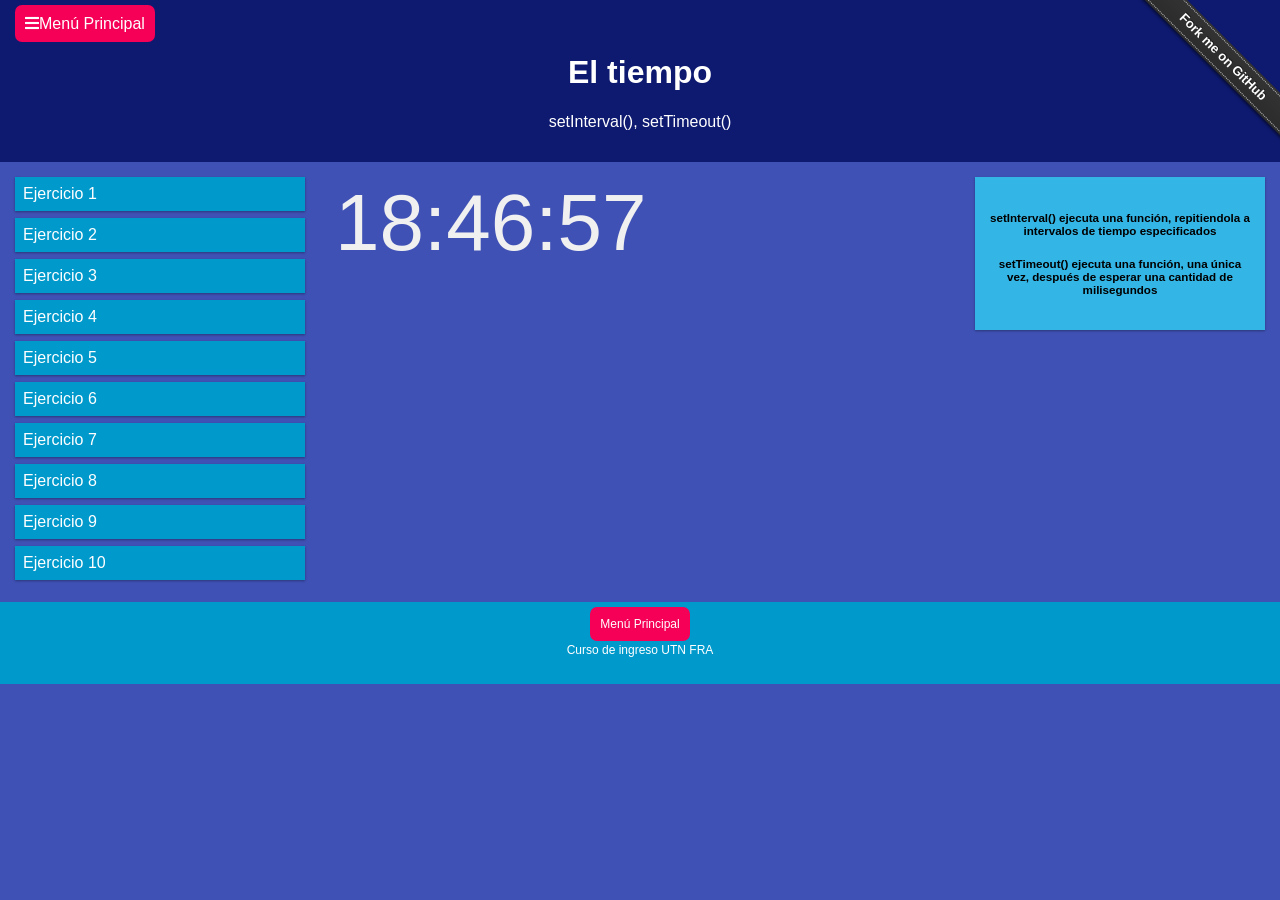
<file: 4-Tiempo/index.html>
<!DOCTYPE html>
<html>


	<head>
		<meta charset="utf-8">
		<title>Curso Ingreso UTN FRA</title>
		<link rel="icon" type="image/x-icon" href="../favicon.ico">

		<!--Estilos-->
		<meta name="viewport" content="width=device-width, initial-scale=1.0">

	
		<link rel="stylesheet" type="text/css" href="../animacion.css">
		<!--final de Estilos-->
<script>

function startTime() {
  var today = new Date();
  var h = today.getHours();
  var m = today.getMinutes();
  var s = today.getSeconds();
  m = checkTime(m);
  s = checkTime(s);
  document.getElementById('txt').innerHTML =
  h + ":" + m + ":" + s;
  var t = setTimeout(startTime, 500);
}
function checkTime(i) {
  if (i < 10) {i = "0" + i};  // add zero in front of numbers < 10
  return i;
}
</script>




<style type="text/css">
div.dig, div.hour, div.min, div.sec {
    position:absolute;
}
div.hour, div.min, div.sec {
    width:2px;
    height:2px;
    font-size:2px;
}
div.dig {
    width:30px;
    height:30px;
    font-family:arial,verdana,sans-serif;
    font-size:10px;
    color:#000000;
    text-align:center;
    padding-top:10px
}
div.min {
    background:#0000FF;
}
div.hour {
    background:#000000;
}
div.sec {
    background:#FF0000;
}
</style>

	</head>
<body onload="startTime()">
<!-- TOP RIGHT RIBBON: START COPYING HERE -->
      <div class="github-fork-ribbon-wrapper right">
          <div class="github-fork-ribbon">
              <a href="https://github.com/octaviovillegas/CursoIngresoJS" target="_blank" >Fork me on GitHub</a>
          </div>
      </div>


<div class=" animated bounceIn header">
 <a class="MiBotonUTNnav" onclick="location.href='../index.html'" ><i class="fas fa-bars"></i>Men&uacute; Principal</a> <center><h1>El tiempo</h1>
   <p> setInterval(), setTimeout() </p>
</center>	
</div>

<div class="row">
  <div class="col-3 col-s-3 menu">

    <ul>
    
					<li  class="MiBotonUTNMenuEjercicios" onclick="location.href='Tiempo(1).html'" >Ejercicio 1</li>
					<li  class="MiBotonUTNMenuEjercicios" onclick="location.href='Tiempo(2).html'" >Ejercicio 2</li>
					<li  class="MiBotonUTNMenuEjercicios" onclick="location.href='Tiempo(3).html'" >Ejercicio 3</li>
					<li  class="MiBotonUTNMenuEjercicios" onclick="location.href='Tiempo(4).html'" >Ejercicio 4</li>
					<li  class="MiBotonUTNMenuEjercicios" onclick="location.href='Tiempo(5).html'" >Ejercicio 5</li>
					<li  class="MiBotonUTNMenuEjercicios" onclick="location.href='Tiempo(6).html'" >Ejercicio 6</li>
					<li  class="MiBotonUTNMenuEjercicios" onclick="location.href='Tiempo(7).html'" >Ejercicio 7</li>
					<li  class="MiBotonUTNMenuEjercicios" onclick="location.href='Tiempo(8).html'" >Ejercicio 8</li>
					<li  class="MiBotonUTNMenuEjercicios" onclick="location.href='Tiempo(9).html'" >Ejercicio 9</li>
					<li  class="MiBotonUTNMenuEjercicios" onclick="location.href='Tiempo(10).html'" >Ejercicio 10</li>
    </ul>


   
						
  </div>

  <div class="col-6 col-s-9" style="
    font-size: 5em;
">
   						
					<div id="txt"></div>
	
  </div>

  <div class="col-3 col-s-12">
    <div class="aside animated bounceInUp">
     <h5 style="color:black;">setInterval() ejecuta una función, repitiendola a intervalos de tiempo especificados </h5>
<h5 style="color:black;">setTimeout() ejecuta una función, una única vez, después de esperar una cantidad de milisegundos</h5>
     
    </div>
  </div>
</div>

<div class="footer">
  
  	<a class="MiBotonUTNnav" onclick="location.href='../index.html'" >Men&uacute; Principal</a>	
  	<p>Curso de ingreso UTN FRA</p>
</div>

</body>
</html>
	<link rel="stylesheet" type="text/css" href="../estilo.css">
</file>
<file: animacion.css>
@charset "UTF-8";
/*!
Animate.css - http://daneden.me/animate
Licensed under the MIT license - http://opensource.org/licenses/MIT

Copyright (c) 2014 Daniel Eden
*/

.animated {
  -webkit-animation-duration: 1s;
          animation-duration: 1s;
  -webkit-animation-fill-mode: both;
          animation-fill-mode: both;
}

.animated.infinite {
  -webkit-animation-iteration-count: infinite;
          animation-iteration-count: infinite;
}

.animated.hinge {
  -webkit-animation-duration: 2s;
          animation-duration: 2s;
}

@-webkit-keyframes bounce {
  0%, 20%, 53%, 80%, 100% {
    -webkit-transition-timing-function: cubic-bezier(0.215, 0.610, 0.355, 1.000);
            transition-timing-function: cubic-bezier(0.215, 0.610, 0.355, 1.000);
    -webkit-transform: translate3d(0,0,0);
            transform: translate3d(0,0,0);
  }

  40%, 43% {
    -webkit-transition-timing-function: cubic-bezier(0.755, 0.050, 0.855, 0.060);
            transition-timing-function: cubic-bezier(0.755, 0.050, 0.855, 0.060);
    -webkit-transform: translate3d(0, -30px, 0);
            transform: translate3d(0, -30px, 0);
  }

  70% {
    -webkit-transition-timing-function: cubic-bezier(0.755, 0.050, 0.855, 0.060);
            transition-timing-function: cubic-bezier(0.755, 0.050, 0.855, 0.060);
    -webkit-transform: translate3d(0, -15px, 0);
            transform: translate3d(0, -15px, 0);
  }

  90% {
    -webkit-transform: translate3d(0,-4px,0);
            transform: translate3d(0,-4px,0);
  }
}

@keyframes bounce {
  0%, 20%, 53%, 80%, 100% {
    -webkit-transition-timing-function: cubic-bezier(0.215, 0.610, 0.355, 1.000);
            transition-timing-function: cubic-bezier(0.215, 0.610, 0.355, 1.000);
    -webkit-transform: translate3d(0,0,0);
            transform: translate3d(0,0,0);
  }

  40%, 43% {
    -webkit-transition-timing-function: cubic-bezier(0.755, 0.050, 0.855, 0.060);
            transition-timing-function: cubic-bezier(0.755, 0.050, 0.855, 0.060);
    -webkit-transform: translate3d(0, -30px, 0);
            transform: translate3d(0, -30px, 0);
  }

  70% {
    -webkit-transition-timing-function: cubic-bezier(0.755, 0.050, 0.855, 0.060);
            transition-timing-function: cubic-bezier(0.755, 0.050, 0.855, 0.060);
    -webkit-transform: translate3d(0, -15px, 0);
            transform: translate3d(0, -15px, 0);
  }

  90% {
    -webkit-transform: translate3d(0,-4px,0);
            transform: translate3d(0,-4px,0);
  }
}

.bounce {
  -webkit-animation-name: bounce;
          animation-name: bounce;
  -webkit-transform-origin: center bottom;
      -ms-transform-origin: center bottom;
          transform-origin: center bottom;
}

@-webkit-keyframes flash {
  0%, 50%, 100% {
    opacity: 1;
  }

  25%, 75% {
    opacity: 0;
  }
}

@keyframes flash {
  0%, 50%, 100% {
    opacity: 1;
  }

  25%, 75% {
    opacity: 0;
  }
}

.flash {
  -webkit-animation-name: flash;
          animation-name: flash;
}

/* originally authored by Nick Pettit - https://github.com/nickpettit/glide */

@-webkit-keyframes pulse {
  0% {
    -webkit-transform: scale3d(1, 1, 1);
            transform: scale3d(1, 1, 1);
  }

  50% {
    -webkit-transform: scale3d(1.05, 1.05, 1.05);
            transform: scale3d(1.05, 1.05, 1.05);
  }

  100% {
    -webkit-transform: scale3d(1, 1, 1);
            transform: scale3d(1, 1, 1);
  }
}

@keyframes pulse {
  0% {
    -webkit-transform: scale3d(1, 1, 1);
            transform: scale3d(1, 1, 1);
  }

  50% {
    -webkit-transform: scale3d(1.05, 1.05, 1.05);
            transform: scale3d(1.05, 1.05, 1.05);
  }

  100% {
    -webkit-transform: scale3d(1, 1, 1);
            transform: scale3d(1, 1, 1);
  }
}

.pulse {
  -webkit-animation-name: pulse;
          animation-name: pulse;
}

@-webkit-keyframes rubberBand {
  0% {
    -webkit-transform: scale3d(1, 1, 1);
            transform: scale3d(1, 1, 1);
  }

  30% {
    -webkit-transform: scale3d(1.25, 0.75, 1);
            transform: scale3d(1.25, 0.75, 1);
  }

  40% {
    -webkit-transform: scale3d(0.75, 1.25, 1);
            transform: scale3d(0.75, 1.25, 1);
  }

  50% {
    -webkit-transform: scale3d(1.15, 0.85, 1);
            transform: scale3d(1.15, 0.85, 1);
  }

  65% {
    -webkit-transform: scale3d(.95, 1.05, 1);
            transform: scale3d(.95, 1.05, 1);
  }

  75% {
    -webkit-transform: scale3d(1.05, .95, 1);
            transform: scale3d(1.05, .95, 1);
  }

  100% {
    -webkit-transform: scale3d(1, 1, 1);
            transform: scale3d(1, 1, 1);
  }
}

@keyframes rubberBand {
  0% {
    -webkit-transform: scale3d(1, 1, 1);
            transform: scale3d(1, 1, 1);
  }

  30% {
    -webkit-transform: scale3d(1.25, 0.75, 1);
            transform: scale3d(1.25, 0.75, 1);
  }

  40% {
    -webkit-transform: scale3d(0.75, 1.25, 1);
            transform: scale3d(0.75, 1.25, 1);
  }

  50% {
    -webkit-transform: scale3d(1.15, 0.85, 1);
            transform: scale3d(1.15, 0.85, 1);
  }

  65% {
    -webkit-transform: scale3d(.95, 1.05, 1);
            transform: scale3d(.95, 1.05, 1);
  }

  75% {
    -webkit-transform: scale3d(1.05, .95, 1);
            transform: scale3d(1.05, .95, 1);
  }

  100% {
    -webkit-transform: scale3d(1, 1, 1);
            transform: scale3d(1, 1, 1);
  }
}

.rubberBand {
  -webkit-animation-name: rubberBand;
          animation-name: rubberBand;
}

@-webkit-keyframes shake {
  0%, 100% {
    -webkit-transform: translate3d(0, 0, 0);
            transform: translate3d(0, 0, 0);
  }

  10%, 30%, 50%, 70%, 90% {
    -webkit-transform: translate3d(-10px, 0, 0);
            transform: translate3d(-10px, 0, 0);
  }

  20%, 40%, 60%, 80% {
    -webkit-transform: translate3d(10px, 0, 0);
            transform: translate3d(10px, 0, 0);
  }
}

@keyframes shake {
  0%, 100% {
    -webkit-transform: translate3d(0, 0, 0);
            transform: translate3d(0, 0, 0);
  }

  10%, 30%, 50%, 70%, 90% {
    -webkit-transform: translate3d(-10px, 0, 0);
            transform: translate3d(-10px, 0, 0);
  }

  20%, 40%, 60%, 80% {
    -webkit-transform: translate3d(10px, 0, 0);
            transform: translate3d(10px, 0, 0);
  }
}

.shake {
  -webkit-animation-name: shake;
          animation-name: shake;
}

@-webkit-keyframes swing {
  20% {
    -webkit-transform: rotate3d(0, 0, 1, 15deg);
            transform: rotate3d(0, 0, 1, 15deg);
  }

  40% {
    -webkit-transform: rotate3d(0, 0, 1, -10deg);
            transform: rotate3d(0, 0, 1, -10deg);
  }

  60% {
    -webkit-transform: rotate3d(0, 0, 1, 5deg);
            transform: rotate3d(0, 0, 1, 5deg);
  }

  80% {
    -webkit-transform: rotate3d(0, 0, 1, -5deg);
            transform: rotate3d(0, 0, 1, -5deg);
  }

  100% {
    -webkit-transform: rotate3d(0, 0, 1, 0deg);
            transform: rotate3d(0, 0, 1, 0deg);
  }
}

@keyframes swing {
  20% {
    -webkit-transform: rotate3d(0, 0, 1, 15deg);
            transform: rotate3d(0, 0, 1, 15deg);
  }

  40% {
    -webkit-transform: rotate3d(0, 0, 1, -10deg);
            transform: rotate3d(0, 0, 1, -10deg);
  }

  60% {
    -webkit-transform: rotate3d(0, 0, 1, 5deg);
            transform: rotate3d(0, 0, 1, 5deg);
  }

  80% {
    -webkit-transform: rotate3d(0, 0, 1, -5deg);
            transform: rotate3d(0, 0, 1, -5deg);
  }

  100% {
    -webkit-transform: rotate3d(0, 0, 1, 0deg);
            transform: rotate3d(0, 0, 1, 0deg);
  }
}

.swing {
  -webkit-transform-origin: top center;
      -ms-transform-origin: top center;
          transform-origin: top center;
  -webkit-animation-name: swing;
          animation-name: swing;
}

@-webkit-keyframes tada {
  0% {
    -webkit-transform: scale3d(1, 1, 1);
            transform: scale3d(1, 1, 1);
  }

  10%, 20% {
    -webkit-transform: scale3d(.9, .9, .9) rotate3d(0, 0, 1, -3deg);
            transform: scale3d(.9, .9, .9) rotate3d(0, 0, 1, -3deg);
  }

  30%, 50%, 70%, 90% {
    -webkit-transform: scale3d(1.1, 1.1, 1.1) rotate3d(0, 0, 1, 3deg);
            transform: scale3d(1.1, 1.1, 1.1) rotate3d(0, 0, 1, 3deg);
  }

  40%, 60%, 80% {
    -webkit-transform: scale3d(1.1, 1.1, 1.1) rotate3d(0, 0, 1, -3deg);
            transform: scale3d(1.1, 1.1, 1.1) rotate3d(0, 0, 1, -3deg);
  }

  100% {
    -webkit-transform: scale3d(1, 1, 1);
            transform: scale3d(1, 1, 1);
  }
}

@keyframes tada {
  0% {
    -webkit-transform: scale3d(1, 1, 1);
            transform: scale3d(1, 1, 1);
  }

  10%, 20% {
    -webkit-transform: scale3d(.9, .9, .9) rotate3d(0, 0, 1, -3deg);
            transform: scale3d(.9, .9, .9) rotate3d(0, 0, 1, -3deg);
  }

  30%, 50%, 70%, 90% {
    -webkit-transform: scale3d(1.1, 1.1, 1.1) rotate3d(0, 0, 1, 3deg);
            transform: scale3d(1.1, 1.1, 1.1) rotate3d(0, 0, 1, 3deg);
  }

  40%, 60%, 80% {
    -webkit-transform: scale3d(1.1, 1.1, 1.1) rotate3d(0, 0, 1, -3deg);
            transform: scale3d(1.1, 1.1, 1.1) rotate3d(0, 0, 1, -3deg);
  }

  100% {
    -webkit-transform: scale3d(1, 1, 1);
            transform: scale3d(1, 1, 1);
  }
}

.tada {
  -webkit-animation-name: tada;
          animation-name: tada;
}

/* originally authored by Nick Pettit - https://github.com/nickpettit/glide */

@-webkit-keyframes wobble {
  0% {
    -webkit-transform: none;
            transform: none;
  }

  15% {
    -webkit-transform: translate3d(-25%, 0, 0) rotate3d(0, 0, 1, -5deg);
            transform: translate3d(-25%, 0, 0) rotate3d(0, 0, 1, -5deg);
  }

  30% {
    -webkit-transform: translate3d(20%, 0, 0) rotate3d(0, 0, 1, 3deg);
            transform: translate3d(20%, 0, 0) rotate3d(0, 0, 1, 3deg);
  }

  45% {
    -webkit-transform: translate3d(-15%, 0, 0) rotate3d(0, 0, 1, -3deg);
            transform: translate3d(-15%, 0, 0) rotate3d(0, 0, 1, -3deg);
  }

  60% {
    -webkit-transform: translate3d(10%, 0, 0) rotate3d(0, 0, 1, 2deg);
            transform: translate3d(10%, 0, 0) rotate3d(0, 0, 1, 2deg);
  }

  75% {
    -webkit-transform: translate3d(-5%, 0, 0) rotate3d(0, 0, 1, -1deg);
            transform: translate3d(-5%, 0, 0) rotate3d(0, 0, 1, -1deg);
  }

  100% {
    -webkit-transform: none;
            transform: none;
  }
}

@keyframes wobble {
  0% {
    -webkit-transform: none;
            transform: none;
  }

  15% {
    -webkit-transform: translate3d(-25%, 0, 0) rotate3d(0, 0, 1, -5deg);
            transform: translate3d(-25%, 0, 0) rotate3d(0, 0, 1, -5deg);
  }

  30% {
    -webkit-transform: translate3d(20%, 0, 0) rotate3d(0, 0, 1, 3deg);
            transform: translate3d(20%, 0, 0) rotate3d(0, 0, 1, 3deg);
  }

  45% {
    -webkit-transform: translate3d(-15%, 0, 0) rotate3d(0, 0, 1, -3deg);
            transform: translate3d(-15%, 0, 0) rotate3d(0, 0, 1, -3deg);
  }

  60% {
    -webkit-transform: translate3d(10%, 0, 0) rotate3d(0, 0, 1, 2deg);
            transform: translate3d(10%, 0, 0) rotate3d(0, 0, 1, 2deg);
  }

  75% {
    -webkit-transform: translate3d(-5%, 0, 0) rotate3d(0, 0, 1, -1deg);
            transform: translate3d(-5%, 0, 0) rotate3d(0, 0, 1, -1deg);
  }

  100% {
    -webkit-transform: none;
            transform: none;
  }
}

.wobble {
  -webkit-animation-name: wobble;
          animation-name: wobble;
}

@-webkit-keyframes bounceIn {
  0%, 20%, 40%, 60%, 80%, 100% {
    -webkit-transition-timing-function: cubic-bezier(0.215, 0.610, 0.355, 1.000);
            transition-timing-function: cubic-bezier(0.215, 0.610, 0.355, 1.000);
  }

  0% {
    opacity: 0;
    -webkit-transform: scale3d(.3, .3, .3);
            transform: scale3d(.3, .3, .3);
  }

  20% {
    -webkit-transform: scale3d(1.1, 1.1, 1.1);
            transform: scale3d(1.1, 1.1, 1.1);
  }

  40% {
    -webkit-transform: scale3d(.9, .9, .9);
            transform: scale3d(.9, .9, .9);
  }

  60% {
    opacity: 1;
    -webkit-transform: scale3d(1.03, 1.03, 1.03);
            transform: scale3d(1.03, 1.03, 1.03);
  }

  80% {
    -webkit-transform: scale3d(.97, .97, .97);
            transform: scale3d(.97, .97, .97);
  }

  100% {
    opacity: 1;
    -webkit-transform: scale3d(1, 1, 1);
            transform: scale3d(1, 1, 1);
  }
}

@keyframes bounceIn {
  0%, 20%, 40%, 60%, 80%, 100% {
    -webkit-transition-timing-function: cubic-bezier(0.215, 0.610, 0.355, 1.000);
            transition-timing-function: cubic-bezier(0.215, 0.610, 0.355, 1.000);
  }

  0% {
    opacity: 0;
    -webkit-transform: scale3d(.3, .3, .3);
            transform: scale3d(.3, .3, .3);
  }

  20% {
    -webkit-transform: scale3d(1.1, 1.1, 1.1);
            transform: scale3d(1.1, 1.1, 1.1);
  }

  40% {
    -webkit-transform: scale3d(.9, .9, .9);
            transform: scale3d(.9, .9, .9);
  }

  60% {
    opacity: 1;
    -webkit-transform: scale3d(1.03, 1.03, 1.03);
            transform: scale3d(1.03, 1.03, 1.03);
  }

  80% {
    -webkit-transform: scale3d(.97, .97, .97);
            transform: scale3d(.97, .97, .97);
  }

  100% {
    opacity: 1;
    -webkit-transform: scale3d(1, 1, 1);
            transform: scale3d(1, 1, 1);
  }
}

.bounceIn {
  -webkit-animation-name: bounceIn;
          animation-name: bounceIn;
  -webkit-animation-duration: .75s;
          animation-duration: .75s;
}

@-webkit-keyframes bounceInDown {
  0%, 60%, 75%, 90%, 100% {
    -webkit-transition-timing-function: cubic-bezier(0.215, 0.610, 0.355, 1.000);
            transition-timing-function: cubic-bezier(0.215, 0.610, 0.355, 1.000);
  }

  0% {
    opacity: 0;
    -webkit-transform: translate3d(0, -3000px, 0);
            transform: translate3d(0, -3000px, 0);
  }

  60% {
    opacity: 1;
    -webkit-transform: translate3d(0, 25px, 0);
            transform: translate3d(0, 25px, 0);
  }

  75% {
    -webkit-transform: translate3d(0, -10px, 0);
            transform: translate3d(0, -10px, 0);
  }

  90% {
    -webkit-transform: translate3d(0, 5px, 0);
            transform: translate3d(0, 5px, 0);
  }

  100% {
    -webkit-transform: none;
            transform: none;
  }
}

@keyframes bounceInDown {
  0%, 60%, 75%, 90%, 100% {
    -webkit-transition-timing-function: cubic-bezier(0.215, 0.610, 0.355, 1.000);
            transition-timing-function: cubic-bezier(0.215, 0.610, 0.355, 1.000);
  }

  0% {
    opacity: 0;
    -webkit-transform: translate3d(0, -3000px, 0);
            transform: translate3d(0, -3000px, 0);
  }

  60% {
    opacity: 1;
    -webkit-transform: translate3d(0, 25px, 0);
            transform: translate3d(0, 25px, 0);
  }

  75% {
    -webkit-transform: translate3d(0, -10px, 0);
            transform: translate3d(0, -10px, 0);
  }

  90% {
    -webkit-transform: translate3d(0, 5px, 0);
            transform: translate3d(0, 5px, 0);
  }

  100% {
    -webkit-transform: none;
            transform: none;
  }
}

.bounceInDown {
  -webkit-animation-name: bounceInDown;
          animation-name: bounceInDown;
}

@-webkit-keyframes bounceInLeft {
  0%, 60%, 75%, 90%, 100% {
    -webkit-transition-timing-function: cubic-bezier(0.215, 0.610, 0.355, 1.000);
            transition-timing-function: cubic-bezier(0.215, 0.610, 0.355, 1.000);
  }

  0% {
    opacity: 0;
    -webkit-transform: translate3d(-3000px, 0, 0);
            transform: translate3d(-3000px, 0, 0);
  }

  60% {
    opacity: 1;
    -webkit-transform: translate3d(25px, 0, 0);
            transform: translate3d(25px, 0, 0);
  }

  75% {
    -webkit-transform: translate3d(-10px, 0, 0);
            transform: translate3d(-10px, 0, 0);
  }

  90% {
    -webkit-transform: translate3d(5px, 0, 0);
            transform: translate3d(5px, 0, 0);
  }

  100% {
    -webkit-transform: none;
            transform: none;
  }
}

@keyframes bounceInLeft {
  0%, 60%, 75%, 90%, 100% {
    -webkit-transition-timing-function: cubic-bezier(0.215, 0.610, 0.355, 1.000);
            transition-timing-function: cubic-bezier(0.215, 0.610, 0.355, 1.000);
  }

  0% {
    opacity: 0;
    -webkit-transform: translate3d(-3000px, 0, 0);
            transform: translate3d(-3000px, 0, 0);
  }

  60% {
    opacity: 1;
    -webkit-transform: translate3d(25px, 0, 0);
            transform: translate3d(25px, 0, 0);
  }

  75% {
    -webkit-transform: translate3d(-10px, 0, 0);
            transform: translate3d(-10px, 0, 0);
  }

  90% {
    -webkit-transform: translate3d(5px, 0, 0);
            transform: translate3d(5px, 0, 0);
  }

  100% {
    -webkit-transform: none;
            transform: none;
  }
}

.bounceInLeft {
  -webkit-animation-name: bounceInLeft;
          animation-name: bounceInLeft;
}

@-webkit-keyframes bounceInRight {
  0%, 60%, 75%, 90%, 100% {
    -webkit-transition-timing-function: cubic-bezier(0.215, 0.610, 0.355, 1.000);
            transition-timing-function: cubic-bezier(0.215, 0.610, 0.355, 1.000);
  }

  0% {
    opacity: 0;
    -webkit-transform: translate3d(3000px, 0, 0);
            transform: translate3d(3000px, 0, 0);
  }

  60% {
    opacity: 1;
    -webkit-transform: translate3d(-25px, 0, 0);
            transform: translate3d(-25px, 0, 0);
  }

  75% {
    -webkit-transform: translate3d(10px, 0, 0);
            transform: translate3d(10px, 0, 0);
  }

  90% {
    -webkit-transform: translate3d(-5px, 0, 0);
            transform: translate3d(-5px, 0, 0);
  }

  100% {
    -webkit-transform: none;
            transform: none;
  }
}

@keyframes bounceInRight {
  0%, 60%, 75%, 90%, 100% {
    -webkit-transition-timing-function: cubic-bezier(0.215, 0.610, 0.355, 1.000);
            transition-timing-function: cubic-bezier(0.215, 0.610, 0.355, 1.000);
  }

  0% {
    opacity: 0;
    -webkit-transform: translate3d(3000px, 0, 0);
            transform: translate3d(3000px, 0, 0);
  }

  60% {
    opacity: 1;
    -webkit-transform: translate3d(-25px, 0, 0);
            transform: translate3d(-25px, 0, 0);
  }

  75% {
    -webkit-transform: translate3d(10px, 0, 0);
            transform: translate3d(10px, 0, 0);
  }

  90% {
    -webkit-transform: translate3d(-5px, 0, 0);
            transform: translate3d(-5px, 0, 0);
  }

  100% {
    -webkit-transform: none;
            transform: none;
  }
}

.bounceInRight {
  -webkit-animation-name: bounceInRight;
          animation-name: bounceInRight;
}

@-webkit-keyframes bounceInUp {
  0%, 60%, 75%, 90%, 100% {
    -webkit-transition-timing-function: cubic-bezier(0.215, 0.610, 0.355, 1.000);
            transition-timing-function: cubic-bezier(0.215, 0.610, 0.355, 1.000);
  }

  0% {
    opacity: 0;
    -webkit-transform: translate3d(0, 3000px, 0);
            transform: translate3d(0, 3000px, 0);
  }

  60% {
    opacity: 1;
    -webkit-transform: translate3d(0, -20px, 0);
            transform: translate3d(0, -20px, 0);
  }

  75% {
    -webkit-transform: translate3d(0, 10px, 0);
            transform: translate3d(0, 10px, 0);
  }

  90% {
    -webkit-transform: translate3d(0, -5px, 0);
            transform: translate3d(0, -5px, 0);
  }

  100% {
    -webkit-transform: translate3d(0, 0, 0);
            transform: translate3d(0, 0, 0);
  }
}

@keyframes bounceInUp {
  0%, 60%, 75%, 90%, 100% {
    -webkit-transition-timing-function: cubic-bezier(0.215, 0.610, 0.355, 1.000);
            transition-timing-function: cubic-bezier(0.215, 0.610, 0.355, 1.000);
  }

  0% {
    opacity: 0;
    -webkit-transform: translate3d(0, 3000px, 0);
            transform: translate3d(0, 3000px, 0);
  }

  60% {
    opacity: 1;
    -webkit-transform: translate3d(0, -20px, 0);
            transform: translate3d(0, -20px, 0);
  }

  75% {
    -webkit-transform: translate3d(0, 10px, 0);
            transform: translate3d(0, 10px, 0);
  }

  90% {
    -webkit-transform: translate3d(0, -5px, 0);
            transform: translate3d(0, -5px, 0);
  }

  100% {
    -webkit-transform: translate3d(0, 0, 0);
            transform: translate3d(0, 0, 0);
  }
}

.bounceInUp {
  -webkit-animation-name: bounceInUp;
          animation-name: bounceInUp;
}

@-webkit-keyframes bounceOut {
  20% {
    -webkit-transform: scale3d(.9, .9, .9);
            transform: scale3d(.9, .9, .9);
  }

  50%, 55% {
    opacity: 1;
    -webkit-transform: scale3d(1.1, 1.1, 1.1);
            transform: scale3d(1.1, 1.1, 1.1);
  }

  100% {
    opacity: 0;
    -webkit-transform: scale3d(.3, .3, .3);
            transform: scale3d(.3, .3, .3);
  }
}

@keyframes bounceOut {
  20% {
    -webkit-transform: scale3d(.9, .9, .9);
            transform: scale3d(.9, .9, .9);
  }

  50%, 55% {
    opacity: 1;
    -webkit-transform: scale3d(1.1, 1.1, 1.1);
            transform: scale3d(1.1, 1.1, 1.1);
  }

  100% {
    opacity: 0;
    -webkit-transform: scale3d(.3, .3, .3);
            transform: scale3d(.3, .3, .3);
  }
}

.bounceOut {
  -webkit-animation-name: bounceOut;
          animation-name: bounceOut;
  -webkit-animation-duration: .75s;
          animation-duration: .75s;
}

@-webkit-keyframes bounceOutDown {
  20% {
    -webkit-transform: translate3d(0, 10px, 0);
            transform: translate3d(0, 10px, 0);
  }

  40%, 45% {
    opacity: 1;
    -webkit-transform: translate3d(0, -20px, 0);
            transform: translate3d(0, -20px, 0);
  }

  100% {
    opacity: 0;
    -webkit-transform: translate3d(0, 2000px, 0);
            transform: translate3d(0, 2000px, 0);
  }
}

@keyframes bounceOutDown {
  20% {
    -webkit-transform: translate3d(0, 10px, 0);
            transform: translate3d(0, 10px, 0);
  }

  40%, 45% {
    opacity: 1;
    -webkit-transform: translate3d(0, -20px, 0);
            transform: translate3d(0, -20px, 0);
  }

  100% {
    opacity: 0;
    -webkit-transform: translate3d(0, 2000px, 0);
            transform: translate3d(0, 2000px, 0);
  }
}

.bounceOutDown {
  -webkit-animation-name: bounceOutDown;
          animation-name: bounceOutDown;
}

@-webkit-keyframes bounceOutLeft {
  20% {
    opacity: 1;
    -webkit-transform: translate3d(20px, 0, 0);
            transform: translate3d(20px, 0, 0);
  }

  100% {
    opacity: 0;
    -webkit-transform: translate3d(-2000px, 0, 0);
            transform: translate3d(-2000px, 0, 0);
  }
}

@keyframes bounceOutLeft {
  20% {
    opacity: 1;
    -webkit-transform: translate3d(20px, 0, 0);
            transform: translate3d(20px, 0, 0);
  }

  100% {
    opacity: 0;
    -webkit-transform: translate3d(-2000px, 0, 0);
            transform: translate3d(-2000px, 0, 0);
  }
}

.bounceOutLeft {
  -webkit-animation-name: bounceOutLeft;
          animation-name: bounceOutLeft;
}

@-webkit-keyframes bounceOutRight {
  20% {
    opacity: 1;
    -webkit-transform: translate3d(-20px, 0, 0);
            transform: translate3d(-20px, 0, 0);
  }

  100% {
    opacity: 0;
    -webkit-transform: translate3d(2000px, 0, 0);
            transform: translate3d(2000px, 0, 0);
  }
}

@keyframes bounceOutRight {
  20% {
    opacity: 1;
    -webkit-transform: translate3d(-20px, 0, 0);
            transform: translate3d(-20px, 0, 0);
  }

  100% {
    opacity: 0;
    -webkit-transform: translate3d(2000px, 0, 0);
            transform: translate3d(2000px, 0, 0);
  }
}

.bounceOutRight {
  -webkit-animation-name: bounceOutRight;
          animation-name: bounceOutRight;
}

@-webkit-keyframes bounceOutUp {
  20% {
    -webkit-transform: translate3d(0, -10px, 0);
            transform: translate3d(0, -10px, 0);
  }

  40%, 45% {
    opacity: 1;
    -webkit-transform: translate3d(0, 20px, 0);
            transform: translate3d(0, 20px, 0);
  }

  100% {
    opacity: 0;
    -webkit-transform: translate3d(0, -2000px, 0);
            transform: translate3d(0, -2000px, 0);
  }
}

@keyframes bounceOutUp {
  20% {
    -webkit-transform: translate3d(0, -10px, 0);
            transform: translate3d(0, -10px, 0);
  }

  40%, 45% {
    opacity: 1;
    -webkit-transform: translate3d(0, 20px, 0);
            transform: translate3d(0, 20px, 0);
  }

  100% {
    opacity: 0;
    -webkit-transform: translate3d(0, -2000px, 0);
            transform: translate3d(0, -2000px, 0);
  }
}

.bounceOutUp {
  -webkit-animation-name: bounceOutUp;
          animation-name: bounceOutUp;
}

@-webkit-keyframes fadeIn {
  0% {opacity: 0;}
  100% {opacity: 1;}
}

@keyframes fadeIn {
  0% {opacity: 0;}
  100% {opacity: 1;}
}

.fadeIn {
  -webkit-animation-name: fadeIn;
          animation-name: fadeIn;
}

@-webkit-keyframes fadeInDown {
  0% {
    opacity: 0;
    -webkit-transform: translate3d(0, -100%, 0);
            transform: translate3d(0, -100%, 0);
  }

  100% {
    opacity: 1;
    -webkit-transform: none;
            transform: none;
  }
}

@keyframes fadeInDown {
  0% {
    opacity: 0;
    -webkit-transform: translate3d(0, -100%, 0);
            transform: translate3d(0, -100%, 0);
  }

  100% {
    opacity: 1;
    -webkit-transform: none;
            transform: none;
  }
}

.fadeInDown {
  -webkit-animation-name: fadeInDown;
          animation-name: fadeInDown;
}

@-webkit-keyframes fadeInDownBig {
  0% {
    opacity: 0;
    -webkit-transform: translate3d(0, -2000px, 0);
            transform: translate3d(0, -2000px, 0);
  }

  100% {
    opacity: 1;
    -webkit-transform: none;
            transform: none;
  }
}

@keyframes fadeInDownBig {
  0% {
    opacity: 0;
    -webkit-transform: translate3d(0, -2000px, 0);
            transform: translate3d(0, -2000px, 0);
  }

  100% {
    opacity: 1;
    -webkit-transform: none;
            transform: none;
  }
}

.fadeInDownBig {
  -webkit-animation-name: fadeInDownBig;
          animation-name: fadeInDownBig;
}

@-webkit-keyframes fadeInLeft {
  0% {
    opacity: 0;
    -webkit-transform: translate3d(-100%, 0, 0);
            transform: translate3d(-100%, 0, 0);
  }

  100% {
    opacity: 1;
    -webkit-transform: none;
            transform: none;
  }
}

@keyframes fadeInLeft {
  0% {
    opacity: 0;
    -webkit-transform: translate3d(-100%, 0, 0);
            transform: translate3d(-100%, 0, 0);
  }

  100% {
    opacity: 1;
    -webkit-transform: none;
            transform: none;
  }
}

.fadeInLeft {
  -webkit-animation-name: fadeInLeft;
          animation-name: fadeInLeft;
}

@-webkit-keyframes fadeInLeftBig {
  0% {
    opacity: 0;
    -webkit-transform: translate3d(-2000px, 0, 0);
            transform: translate3d(-2000px, 0, 0);
  }

  100% {
    opacity: 1;
    -webkit-transform: none;
            transform: none;
  }
}

@keyframes fadeInLeftBig {
  0% {
    opacity: 0;
    -webkit-transform: translate3d(-2000px, 0, 0);
            transform: translate3d(-2000px, 0, 0);
  }

  100% {
    opacity: 1;
    -webkit-transform: none;
            transform: none;
  }
}

.fadeInLeftBig {
  -webkit-animation-name: fadeInLeftBig;
          animation-name: fadeInLeftBig;
}

@-webkit-keyframes fadeInRight {
  0% {
    opacity: 0;
    -webkit-transform: translate3d(100%, 0, 0);
            transform: translate3d(100%, 0, 0);
  }

  100% {
    opacity: 1;
    -webkit-transform: none;
            transform: none;
  }
}

@keyframes fadeInRight {
  0% {
    opacity: 0;
    -webkit-transform: translate3d(100%, 0, 0);
            transform: translate3d(100%, 0, 0);
  }

  100% {
    opacity: 1;
    -webkit-transform: none;
            transform: none;
  }
}

.fadeInRight {
  -webkit-animation-name: fadeInRight;
          animation-name: fadeInRight;
}

@-webkit-keyframes fadeInRightBig {
  0% {
    opacity: 0;
    -webkit-transform: translate3d(2000px, 0, 0);
            transform: translate3d(2000px, 0, 0);
  }

  100% {
    opacity: 1;
    -webkit-transform: none;
            transform: none;
  }
}

@keyframes fadeInRightBig {
  0% {
    opacity: 0;
    -webkit-transform: translate3d(2000px, 0, 0);
            transform: translate3d(2000px, 0, 0);
  }

  100% {
    opacity: 1;
    -webkit-transform: none;
            transform: none;
  }
}

.fadeInRightBig {
  -webkit-animation-name: fadeInRightBig;
          animation-name: fadeInRightBig;
}

@-webkit-keyframes fadeInUp {
  0% {
    opacity: 0;
    -webkit-transform: translate3d(0, 100%, 0);
            transform: translate3d(0, 100%, 0);
  }

  100% {
    opacity: 1;
    -webkit-transform: none;
            transform: none;
  }
}

@keyframes fadeInUp {
  0% {
    opacity: 0;
    -webkit-transform: translate3d(0, 100%, 0);
            transform: translate3d(0, 100%, 0);
  }

  100% {
    opacity: 1;
    -webkit-transform: none;
            transform: none;
  }
}

.fadeInUp {
  -webkit-animation-name: fadeInUp;
          animation-name: fadeInUp;
}

@-webkit-keyframes fadeInUpBig {
  0% {
    opacity: 0;
    -webkit-transform: translate3d(0, 2000px, 0);
            transform: translate3d(0, 2000px, 0);
  }

  100% {
    opacity: 1;
    -webkit-transform: none;
            transform: none;
  }
}

@keyframes fadeInUpBig {
  0% {
    opacity: 0;
    -webkit-transform: translate3d(0, 2000px, 0);
            transform: translate3d(0, 2000px, 0);
  }

  100% {
    opacity: 1;
    -webkit-transform: none;
            transform: none;
  }
}

.fadeInUpBig {
  -webkit-animation-name: fadeInUpBig;
          animation-name: fadeInUpBig;
}

@-webkit-keyframes fadeOut {
  0% {opacity: 1;}
  100% {opacity: 0;}
}

@keyframes fadeOut {
  0% {opacity: 1;}
  100% {opacity: 0;}
}

.fadeOut {
  -webkit-animation-name: fadeOut;
          animation-name: fadeOut;
}

@-webkit-keyframes fadeOutDown {
  0% {
    opacity: 1;
  }

  100% {
    opacity: 0;
    -webkit-transform: translate3d(0, 100%, 0);
            transform: translate3d(0, 100%, 0);
  }
}

@keyframes fadeOutDown {
  0% {
    opacity: 1;
  }

  100% {
    opacity: 0;
    -webkit-transform: translate3d(0, 100%, 0);
            transform: translate3d(0, 100%, 0);
  }
}

.fadeOutDown {
  -webkit-animation-name: fadeOutDown;
          animation-name: fadeOutDown;
}

@-webkit-keyframes fadeOutDownBig {
  0% {
    opacity: 1;
  }

  100% {
    opacity: 0;
    -webkit-transform: translate3d(0, 2000px, 0);
            transform: translate3d(0, 2000px, 0);
  }
}

@keyframes fadeOutDownBig {
  0% {
    opacity: 1;
  }

  100% {
    opacity: 0;
    -webkit-transform: translate3d(0, 2000px, 0);
            transform: translate3d(0, 2000px, 0);
  }
}

.fadeOutDownBig {
  -webkit-animation-name: fadeOutDownBig;
          animation-name: fadeOutDownBig;
}

@-webkit-keyframes fadeOutLeft {
  0% {
    opacity: 1;
  }

  100% {
    opacity: 0;
    -webkit-transform: translate3d(-100%, 0, 0);
            transform: translate3d(-100%, 0, 0);
  }
}

@keyframes fadeOutLeft {
  0% {
    opacity: 1;
  }

  100% {
    opacity: 0;
    -webkit-transform: translate3d(-100%, 0, 0);
            transform: translate3d(-100%, 0, 0);
  }
}

.fadeOutLeft {
  -webkit-animation-name: fadeOutLeft;
          animation-name: fadeOutLeft;
}

@-webkit-keyframes fadeOutLeftBig {
  0% {
    opacity: 1;
  }

  100% {
    opacity: 0;
    -webkit-transform: translate3d(-2000px, 0, 0);
            transform: translate3d(-2000px, 0, 0);
  }
}

@keyframes fadeOutLeftBig {
  0% {
    opacity: 1;
  }

  100% {
    opacity: 0;
    -webkit-transform: translate3d(-2000px, 0, 0);
            transform: translate3d(-2000px, 0, 0);
  }
}

.fadeOutLeftBig {
  -webkit-animation-name: fadeOutLeftBig;
          animation-name: fadeOutLeftBig;
}

@-webkit-keyframes fadeOutRight {
  0% {
    opacity: 1;
  }

  100% {
    opacity: 0;
    -webkit-transform: translate3d(100%, 0, 0);
            transform: translate3d(100%, 0, 0);
  }
}

@keyframes fadeOutRight {
  0% {
    opacity: 1;
  }

  100% {
    opacity: 0;
    -webkit-transform: translate3d(100%, 0, 0);
            transform: translate3d(100%, 0, 0);
  }
}

.fadeOutRight {
  -webkit-animation-name: fadeOutRight;
          animation-name: fadeOutRight;
}

@-webkit-keyframes fadeOutRightBig {
  0% {
    opacity: 1;
  }

  100% {
    opacity: 0;
    -webkit-transform: translate3d(2000px, 0, 0);
            transform: translate3d(2000px, 0, 0);
  }
}

@keyframes fadeOutRightBig {
  0% {
    opacity: 1;
  }

  100% {
    opacity: 0;
    -webkit-transform: translate3d(2000px, 0, 0);
            transform: translate3d(2000px, 0, 0);
  }
}

.fadeOutRightBig {
  -webkit-animation-name: fadeOutRightBig;
          animation-name: fadeOutRightBig;
}

@-webkit-keyframes fadeOutUp {
  0% {
    opacity: 1;
  }

  100% {
    opacity: 0;
    -webkit-transform: translate3d(0, -100%, 0);
            transform: translate3d(0, -100%, 0);
  }
}

@keyframes fadeOutUp {
  0% {
    opacity: 1;
  }

  100% {
    opacity: 0;
    -webkit-transform: translate3d(0, -100%, 0);
            transform: translate3d(0, -100%, 0);
  }
}

.fadeOutUp {
  -webkit-animation-name: fadeOutUp;
          animation-name: fadeOutUp;
}

@-webkit-keyframes fadeOutUpBig {
  0% {
    opacity: 1;
  }

  100% {
    opacity: 0;
    -webkit-transform: translate3d(0, -2000px, 0);
            transform: translate3d(0, -2000px, 0);
  }
}

@keyframes fadeOutUpBig {
  0% {
    opacity: 1;
  }

  100% {
    opacity: 0;
    -webkit-transform: translate3d(0, -2000px, 0);
            transform: translate3d(0, -2000px, 0);
  }
}

.fadeOutUpBig {
  -webkit-animation-name: fadeOutUpBig;
          animation-name: fadeOutUpBig;
}

@-webkit-keyframes flip {
  0% {
    -webkit-transform: perspective(400px) rotate3d(0, 1, 0, -360deg);
            transform: perspective(400px) rotate3d(0, 1, 0, -360deg);
    -webkit-animation-timing-function: ease-out;
            animation-timing-function: ease-out;
  }

  40% {
    -webkit-transform: perspective(400px) translate3d(0, 0, 150px) rotate3d(0, 1, 0, -190deg);
            transform: perspective(400px) translate3d(0, 0, 150px) rotate3d(0, 1, 0, -190deg);
    -webkit-animation-timing-function: ease-out;
            animation-timing-function: ease-out;
  }

  50% {
    -webkit-transform: perspective(400px) translate3d(0, 0, 150px) rotate3d(0, 1, 0, -170deg);
            transform: perspective(400px) translate3d(0, 0, 150px) rotate3d(0, 1, 0, -170deg);
    -webkit-animation-timing-function: ease-in;
            animation-timing-function: ease-in;
  }

  80% {
    -webkit-transform: perspective(400px) scale3d(.95, .95, .95);
            transform: perspective(400px) scale3d(.95, .95, .95);
    -webkit-animation-timing-function: ease-in;
            animation-timing-function: ease-in;
  }

  100% {
    -webkit-transform: perspective(400px);
            transform: perspective(400px);
    -webkit-animation-timing-function: ease-in;
            animation-timing-function: ease-in;
  }
}

@keyframes flip {
  0% {
    -webkit-transform: perspective(400px) rotate3d(0, 1, 0, -360deg);
            transform: perspective(400px) rotate3d(0, 1, 0, -360deg);
    -webkit-animation-timing-function: ease-out;
            animation-timing-function: ease-out;
  }

  40% {
    -webkit-transform: perspective(400px) translate3d(0, 0, 150px) rotate3d(0, 1, 0, -190deg);
            transform: perspective(400px) translate3d(0, 0, 150px) rotate3d(0, 1, 0, -190deg);
    -webkit-animation-timing-function: ease-out;
            animation-timing-function: ease-out;
  }

  50% {
    -webkit-transform: perspective(400px) translate3d(0, 0, 150px) rotate3d(0, 1, 0, -170deg);
            transform: perspective(400px) translate3d(0, 0, 150px) rotate3d(0, 1, 0, -170deg);
    -webkit-animation-timing-function: ease-in;
            animation-timing-function: ease-in;
  }

  80% {
    -webkit-transform: perspective(400px) scale3d(.95, .95, .95);
            transform: perspective(400px) scale3d(.95, .95, .95);
    -webkit-animation-timing-function: ease-in;
            animation-timing-function: ease-in;
  }

  100% {
    -webkit-transform: perspective(400px);
            transform: perspective(400px);
    -webkit-animation-timing-function: ease-in;
            animation-timing-function: ease-in;
  }
}

.animated.flip {
  -webkit-backface-visibility: visible;
          backface-visibility: visible;
  -webkit-animation-name: flip;
          animation-name: flip;
}

@-webkit-keyframes flipInX {
  0% {
    -webkit-transform: perspective(400px) rotate3d(1, 0, 0, 90deg);
            transform: perspective(400px) rotate3d(1, 0, 0, 90deg);
    -webkit-transition-timing-function: ease-in;
            transition-timing-function: ease-in;
    opacity: 0;
  }

  40% {
    -webkit-transform: perspective(400px) rotate3d(1, 0, 0, -20deg);
            transform: perspective(400px) rotate3d(1, 0, 0, -20deg);
    -webkit-transition-timing-function: ease-in;
            transition-timing-function: ease-in;
  }

  60% {
    -webkit-transform: perspective(400px) rotate3d(1, 0, 0, 10deg);
            transform: perspective(400px) rotate3d(1, 0, 0, 10deg);
    opacity: 1;
  }

  80% {
    -webkit-transform: perspective(400px) rotate3d(1, 0, 0, -5deg);
            transform: perspective(400px) rotate3d(1, 0, 0, -5deg);
  }

  100% {
    -webkit-transform: perspective(400px);
            transform: perspective(400px);
  }
}

@keyframes flipInX {
  0% {
    -webkit-transform: perspective(400px) rotate3d(1, 0, 0, 90deg);
            transform: perspective(400px) rotate3d(1, 0, 0, 90deg);
    -webkit-transition-timing-function: ease-in;
            transition-timing-function: ease-in;
    opacity: 0;
  }

  40% {
    -webkit-transform: perspective(400px) rotate3d(1, 0, 0, -20deg);
            transform: perspective(400px) rotate3d(1, 0, 0, -20deg);
    -webkit-transition-timing-function: ease-in;
            transition-timing-function: ease-in;
  }

  60% {
    -webkit-transform: perspective(400px) rotate3d(1, 0, 0, 10deg);
            transform: perspective(400px) rotate3d(1, 0, 0, 10deg);
    opacity: 1;
  }

  80% {
    -webkit-transform: perspective(400px) rotate3d(1, 0, 0, -5deg);
            transform: perspective(400px) rotate3d(1, 0, 0, -5deg);
  }

  100% {
    -webkit-transform: perspective(400px);
            transform: perspective(400px);
  }
}

.flipInX {
  -webkit-backface-visibility: visible !important;
          backface-visibility: visible !important;
  -webkit-animation-name: flipInX;
          animation-name: flipInX;
}

@-webkit-keyframes flipInY {
  0% {
    -webkit-transform: perspective(400px) rotate3d(0, 1, 0, 90deg);
            transform: perspective(400px) rotate3d(0, 1, 0, 90deg);
    -webkit-transition-timing-function: ease-in;
            transition-timing-function: ease-in;
    opacity: 0;
  }

  40% {
    -webkit-transform: perspective(400px) rotate3d(0, 1, 0, -20deg);
            transform: perspective(400px) rotate3d(0, 1, 0, -20deg);
    -webkit-transition-timing-function: ease-in;
            transition-timing-function: ease-in;
  }

  60% {
    -webkit-transform: perspective(400px) rotate3d(0, 1, 0, 10deg);
            transform: perspective(400px) rotate3d(0, 1, 0, 10deg);
    opacity: 1;
  }

  80% {
    -webkit-transform: perspective(400px) rotate3d(0, 1, 0, -5deg);
            transform: perspective(400px) rotate3d(0, 1, 0, -5deg);
  }

  100% {
    -webkit-transform: perspective(400px);
            transform: perspective(400px);
  }
}

@keyframes flipInY {
  0% {
    -webkit-transform: perspective(400px) rotate3d(0, 1, 0, 90deg);
            transform: perspective(400px) rotate3d(0, 1, 0, 90deg);
    -webkit-transition-timing-function: ease-in;
            transition-timing-function: ease-in;
    opacity: 0;
  }

  40% {
    -webkit-transform: perspective(400px) rotate3d(0, 1, 0, -20deg);
            transform: perspective(400px) rotate3d(0, 1, 0, -20deg);
    -webkit-transition-timing-function: ease-in;
            transition-timing-function: ease-in;
  }

  60% {
    -webkit-transform: perspective(400px) rotate3d(0, 1, 0, 10deg);
            transform: perspective(400px) rotate3d(0, 1, 0, 10deg);
    opacity: 1;
  }

  80% {
    -webkit-transform: perspective(400px) rotate3d(0, 1, 0, -5deg);
            transform: perspective(400px) rotate3d(0, 1, 0, -5deg);
  }

  100% {
    -webkit-transform: perspective(400px);
            transform: perspective(400px);
  }
}

.flipInY {
  -webkit-backface-visibility: visible !important;
          backface-visibility: visible !important;
  -webkit-animation-name: flipInY;
          animation-name: flipInY;
}

@-webkit-keyframes flipOutX {
  0% {
    -webkit-transform: perspective(400px);
            transform: perspective(400px);
  }

  30% {
    -webkit-transform: perspective(400px) rotate3d(1, 0, 0, -20deg);
            transform: perspective(400px) rotate3d(1, 0, 0, -20deg);
    opacity: 1;
  }

  100% {
    -webkit-transform: perspective(400px) rotate3d(1, 0, 0, 90deg);
            transform: perspective(400px) rotate3d(1, 0, 0, 90deg);
    opacity: 0;
  }
}

@keyframes flipOutX {
  0% {
    -webkit-transform: perspective(400px);
            transform: perspective(400px);
  }

  30% {
    -webkit-transform: perspective(400px) rotate3d(1, 0, 0, -20deg);
            transform: perspective(400px) rotate3d(1, 0, 0, -20deg);
    opacity: 1;
  }

  100% {
    -webkit-transform: perspective(400px) rotate3d(1, 0, 0, 90deg);
            transform: perspective(400px) rotate3d(1, 0, 0, 90deg);
    opacity: 0;
  }
}

.flipOutX {
  -webkit-animation-name: flipOutX;
          animation-name: flipOutX;
  -webkit-animation-duration: .75s;
          animation-duration: .75s;
  -webkit-backface-visibility: visible !important;
          backface-visibility: visible !important;
}

@-webkit-keyframes flipOutY {
  0% {
    -webkit-transform: perspective(400px);
            transform: perspective(400px);
  }

  30% {
    -webkit-transform: perspective(400px) rotate3d(0, 1, 0, -15deg);
            transform: perspective(400px) rotate3d(0, 1, 0, -15deg);
    opacity: 1;
  }

  100% {
    -webkit-transform: perspective(400px) rotate3d(0, 1, 0, 90deg);
            transform: perspective(400px) rotate3d(0, 1, 0, 90deg);
    opacity: 0;
  }
}

@keyframes flipOutY {
  0% {
    -webkit-transform: perspective(400px);
            transform: perspective(400px);
  }

  30% {
    -webkit-transform: perspective(400px) rotate3d(0, 1, 0, -15deg);
            transform: perspective(400px) rotate3d(0, 1, 0, -15deg);
    opacity: 1;
  }

  100% {
    -webkit-transform: perspective(400px) rotate3d(0, 1, 0, 90deg);
            transform: perspective(400px) rotate3d(0, 1, 0, 90deg);
    opacity: 0;
  }
}

.flipOutY {
  -webkit-backface-visibility: visible !important;
          backface-visibility: visible !important;
  -webkit-animation-name: flipOutY;
          animation-name: flipOutY;
  -webkit-animation-duration: .75s;
          animation-duration: .75s;
}

@-webkit-keyframes lightSpeedIn {
  0% {
    -webkit-transform: translate3d(100%, 0, 0) skewX(-30deg);
            transform: translate3d(100%, 0, 0) skewX(-30deg);
    opacity: 0;
  }

  60% {
    -webkit-transform: skewX(20deg);
            transform: skewX(20deg);
    opacity: 1;
  }

  80% {
    -webkit-transform: skewX(-5deg);
            transform: skewX(-5deg);
    opacity: 1;
  }

  100% {
    -webkit-transform: none;
            transform: none;
    opacity: 1;
  }
}

@keyframes lightSpeedIn {
  0% {
    -webkit-transform: translate3d(100%, 0, 0) skewX(-30deg);
            transform: translate3d(100%, 0, 0) skewX(-30deg);
    opacity: 0;
  }

  60% {
    -webkit-transform: skewX(20deg);
            transform: skewX(20deg);
    opacity: 1;
  }

  80% {
    -webkit-transform: skewX(-5deg);
            transform: skewX(-5deg);
    opacity: 1;
  }

  100% {
    -webkit-transform: none;
            transform: none;
    opacity: 1;
  }
}

.lightSpeedIn {
  -webkit-animation-name: lightSpeedIn;
          animation-name: lightSpeedIn;
  -webkit-animation-timing-function: ease-out;
          animation-timing-function: ease-out;
}

@-webkit-keyframes lightSpeedOut {
  0% {
    opacity: 1;
  }

  100% {
    -webkit-transform: translate3d(100%, 0, 0) skewX(30deg);
            transform: translate3d(100%, 0, 0) skewX(30deg);
    opacity: 0;
  }
}

@keyframes lightSpeedOut {
  0% {
    opacity: 1;
  }

  100% {
    -webkit-transform: translate3d(100%, 0, 0) skewX(30deg);
            transform: translate3d(100%, 0, 0) skewX(30deg);
    opacity: 0;
  }
}

.lightSpeedOut {
  -webkit-animation-name: lightSpeedOut;
          animation-name: lightSpeedOut;
  -webkit-animation-timing-function: ease-in;
          animation-timing-function: ease-in;
}

@-webkit-keyframes rotateIn {
  0% {
    -webkit-transform-origin: center;
            transform-origin: center;
    -webkit-transform: rotate3d(0, 0, 1, -200deg);
            transform: rotate3d(0, 0, 1, -200deg);
    opacity: 0;
  }

  100% {
    -webkit-transform-origin: center;
            transform-origin: center;
    -webkit-transform: none;
            transform: none;
    opacity: 1;
  }
}

@keyframes rotateIn {
  0% {
    -webkit-transform-origin: center;
            transform-origin: center;
    -webkit-transform: rotate3d(0, 0, 1, -200deg);
            transform: rotate3d(0, 0, 1, -200deg);
    opacity: 0;
  }

  100% {
    -webkit-transform-origin: center;
            transform-origin: center;
    -webkit-transform: none;
            transform: none;
    opacity: 1;
  }
}

.rotateIn {
  -webkit-animation-name: rotateIn;
          animation-name: rotateIn;
}

@-webkit-keyframes rotateInDownLeft {
  0% {
    -webkit-transform-origin: left bottom;
            transform-origin: left bottom;
    -webkit-transform: rotate3d(0, 0, 1, -45deg);
            transform: rotate3d(0, 0, 1, -45deg);
    opacity: 0;
  }

  100% {
    -webkit-transform-origin: left bottom;
            transform-origin: left bottom;
    -webkit-transform: none;
            transform: none;
    opacity: 1;
  }
}

@keyframes rotateInDownLeft {
  0% {
    -webkit-transform-origin: left bottom;
            transform-origin: left bottom;
    -webkit-transform: rotate3d(0, 0, 1, -45deg);
            transform: rotate3d(0, 0, 1, -45deg);
    opacity: 0;
  }

  100% {
    -webkit-transform-origin: left bottom;
            transform-origin: left bottom;
    -webkit-transform: none;
            transform: none;
    opacity: 1;
  }
}

.rotateInDownLeft {
  -webkit-animation-name: rotateInDownLeft;
          animation-name: rotateInDownLeft;
}

@-webkit-keyframes rotateInDownRight {
  0% {
    -webkit-transform-origin: right bottom;
            transform-origin: right bottom;
    -webkit-transform: rotate3d(0, 0, 1, 45deg);
            transform: rotate3d(0, 0, 1, 45deg);
    opacity: 0;
  }

  100% {
    -webkit-transform-origin: right bottom;
            transform-origin: right bottom;
    -webkit-transform: none;
            transform: none;
    opacity: 1;
  }
}

@keyframes rotateInDownRight {
  0% {
    -webkit-transform-origin: right bottom;
            transform-origin: right bottom;
    -webkit-transform: rotate3d(0, 0, 1, 45deg);
            transform: rotate3d(0, 0, 1, 45deg);
    opacity: 0;
  }

  100% {
    -webkit-transform-origin: right bottom;
            transform-origin: right bottom;
    -webkit-transform: none;
            transform: none;
    opacity: 1;
  }
}

.rotateInDownRight {
  -webkit-animation-name: rotateInDownRight;
          animation-name: rotateInDownRight;
}

@-webkit-keyframes rotateInUpLeft {
  0% {
    -webkit-transform-origin: left bottom;
            transform-origin: left bottom;
    -webkit-transform: rotate3d(0, 0, 1, 45deg);
            transform: rotate3d(0, 0, 1, 45deg);
    opacity: 0;
  }

  100% {
    -webkit-transform-origin: left bottom;
            transform-origin: left bottom;
    -webkit-transform: none;
            transform: none;
    opacity: 1;
  }
}

@keyframes rotateInUpLeft {
  0% {
    -webkit-transform-origin: left bottom;
            transform-origin: left bottom;
    -webkit-transform: rotate3d(0, 0, 1, 45deg);
            transform: rotate3d(0, 0, 1, 45deg);
    opacity: 0;
  }

  100% {
    -webkit-transform-origin: left bottom;
            transform-origin: left bottom;
    -webkit-transform: none;
            transform: none;
    opacity: 1;
  }
}

.rotateInUpLeft {
  -webkit-animation-name: rotateInUpLeft;
          animation-name: rotateInUpLeft;
}

@-webkit-keyframes rotateInUpRight {
  0% {
    -webkit-transform-origin: right bottom;
            transform-origin: right bottom;
    -webkit-transform: rotate3d(0, 0, 1, -90deg);
            transform: rotate3d(0, 0, 1, -90deg);
    opacity: 0;
  }

  100% {
    -webkit-transform-origin: right bottom;
            transform-origin: right bottom;
    -webkit-transform: none;
            transform: none;
    opacity: 1;
  }
}

@keyframes rotateInUpRight {
  0% {
    -webkit-transform-origin: right bottom;
            transform-origin: right bottom;
    -webkit-transform: rotate3d(0, 0, 1, -90deg);
            transform: rotate3d(0, 0, 1, -90deg);
    opacity: 0;
  }

  100% {
    -webkit-transform-origin: right bottom;
            transform-origin: right bottom;
    -webkit-transform: none;
            transform: none;
    opacity: 1;
  }
}

.rotateInUpRight {
  -webkit-animation-name: rotateInUpRight;
          animation-name: rotateInUpRight;
}

@-webkit-keyframes rotateOut {
  0% {
    -webkit-transform-origin: center;
            transform-origin: center;
    opacity: 1;
  }

  100% {
    -webkit-transform-origin: center;
            transform-origin: center;
    -webkit-transform: rotate3d(0, 0, 1, 200deg);
            transform: rotate3d(0, 0, 1, 200deg);
    opacity: 0;
  }
}

@keyframes rotateOut {
  0% {
    -webkit-transform-origin: center;
            transform-origin: center;
    opacity: 1;
  }

  100% {
    -webkit-transform-origin: center;
            transform-origin: center;
    -webkit-transform: rotate3d(0, 0, 1, 200deg);
            transform: rotate3d(0, 0, 1, 200deg);
    opacity: 0;
  }
}

.rotateOut {
  -webkit-animation-name: rotateOut;
          animation-name: rotateOut;
}

@-webkit-keyframes rotateOutDownLeft {
  0% {
    -webkit-transform-origin: left bottom;
            transform-origin: left bottom;
    opacity: 1;
  }

  100% {
    -webkit-transform-origin: left bottom;
            transform-origin: left bottom;
    -webkit-transform: rotate3d(0, 0, 1, 45deg);
            transform: rotate3d(0, 0, 1, 45deg);
    opacity: 0;
  }
}

@keyframes rotateOutDownLeft {
  0% {
    -webkit-transform-origin: left bottom;
            transform-origin: left bottom;
    opacity: 1;
  }

  100% {
    -webkit-transform-origin: left bottom;
            transform-origin: left bottom;
    -webkit-transform: rotate3d(0, 0, 1, 45deg);
            transform: rotate3d(0, 0, 1, 45deg);
    opacity: 0;
  }
}

.rotateOutDownLeft {
  -webkit-animation-name: rotateOutDownLeft;
          animation-name: rotateOutDownLeft;
}

@-webkit-keyframes rotateOutDownRight {
  0% {
    -webkit-transform-origin: right bottom;
            transform-origin: right bottom;
    opacity: 1;
  }

  100% {
    -webkit-transform-origin: right bottom;
            transform-origin: right bottom;
    -webkit-transform: rotate3d(0, 0, 1, -45deg);
            transform: rotate3d(0, 0, 1, -45deg);
    opacity: 0;
  }
}

@keyframes rotateOutDownRight {
  0% {
    -webkit-transform-origin: right bottom;
            transform-origin: right bottom;
    opacity: 1;
  }

  100% {
    -webkit-transform-origin: right bottom;
            transform-origin: right bottom;
    -webkit-transform: rotate3d(0, 0, 1, -45deg);
            transform: rotate3d(0, 0, 1, -45deg);
    opacity: 0;
  }
}

.rotateOutDownRight {
  -webkit-animation-name: rotateOutDownRight;
          animation-name: rotateOutDownRight;
}

@-webkit-keyframes rotateOutUpLeft {
  0% {
    -webkit-transform-origin: left bottom;
            transform-origin: left bottom;
    opacity: 1;
  }

  100% {
    -webkit-transform-origin: left bottom;
            transform-origin: left bottom;
    -webkit-transform: rotate3d(0, 0, 1, -45deg);
            transform: rotate3d(0, 0, 1, -45deg);
    opacity: 0;
  }
}

@keyframes rotateOutUpLeft {
  0% {
    -webkit-transform-origin: left bottom;
            transform-origin: left bottom;
    opacity: 1;
  }

  100% {
    -webkit-transform-origin: left bottom;
            transform-origin: left bottom;
    -webkit-transform: rotate3d(0, 0, 1, -45deg);
            transform: rotate3d(0, 0, 1, -45deg);
    opacity: 0;
  }
}

.rotateOutUpLeft {
  -webkit-animation-name: rotateOutUpLeft;
          animation-name: rotateOutUpLeft;
}

@-webkit-keyframes rotateOutUpRight {
  0% {
    -webkit-transform-origin: right bottom;
            transform-origin: right bottom;
    opacity: 1;
  }

  100% {
    -webkit-transform-origin: right bottom;
            transform-origin: right bottom;
    -webkit-transform: rotate3d(0, 0, 1, 90deg);
            transform: rotate3d(0, 0, 1, 90deg);
    opacity: 0;
  }
}

@keyframes rotateOutUpRight {
  0% {
    -webkit-transform-origin: right bottom;
            transform-origin: right bottom;
    opacity: 1;
  }

  100% {
    -webkit-transform-origin: right bottom;
            transform-origin: right bottom;
    -webkit-transform: rotate3d(0, 0, 1, 90deg);
            transform: rotate3d(0, 0, 1, 90deg);
    opacity: 0;
  }
}

.rotateOutUpRight {
  -webkit-animation-name: rotateOutUpRight;
          animation-name: rotateOutUpRight;
}

@-webkit-keyframes hinge {
  0% {
    -webkit-transform-origin: top left;
            transform-origin: top left;
    -webkit-animation-timing-function: ease-in-out;
            animation-timing-function: ease-in-out;
  }

  20%, 60% {
    -webkit-transform: rotate3d(0, 0, 1, 80deg);
            transform: rotate3d(0, 0, 1, 80deg);
    -webkit-transform-origin: top left;
            transform-origin: top left;
    -webkit-animation-timing-function: ease-in-out;
            animation-timing-function: ease-in-out;
  }

  40%, 80% {
    -webkit-transform: rotate3d(0, 0, 1, 60deg);
            transform: rotate3d(0, 0, 1, 60deg);
    -webkit-transform-origin: top left;
            transform-origin: top left;
    -webkit-animation-timing-function: ease-in-out;
            animation-timing-function: ease-in-out;
    opacity: 1;
  }

  100% {
    -webkit-transform: translate3d(0, 700px, 0);
            transform: translate3d(0, 700px, 0);
    opacity: 0;
  }
}

@keyframes hinge {
  0% {
    -webkit-transform-origin: top left;
            transform-origin: top left;
    -webkit-animation-timing-function: ease-in-out;
            animation-timing-function: ease-in-out;
  }

  20%, 60% {
    -webkit-transform: rotate3d(0, 0, 1, 80deg);
            transform: rotate3d(0, 0, 1, 80deg);
    -webkit-transform-origin: top left;
            transform-origin: top left;
    -webkit-animation-timing-function: ease-in-out;
            animation-timing-function: ease-in-out;
  }

  40%, 80% {
    -webkit-transform: rotate3d(0, 0, 1, 60deg);
            transform: rotate3d(0, 0, 1, 60deg);
    -webkit-transform-origin: top left;
            transform-origin: top left;
    -webkit-animation-timing-function: ease-in-out;
            animation-timing-function: ease-in-out;
    opacity: 1;
  }

  100% {
    -webkit-transform: translate3d(0, 700px, 0);
            transform: translate3d(0, 700px, 0);
    opacity: 0;
  }
}

.hinge {
  -webkit-animation-name: hinge;
          animation-name: hinge;
}

/* originally authored by Nick Pettit - https://github.com/nickpettit/glide */

@-webkit-keyframes rollIn {
  0% {
    opacity: 0;
    -webkit-transform: translate3d(-100%, 0, 0) rotate3d(0, 0, 1, -120deg);
            transform: translate3d(-100%, 0, 0) rotate3d(0, 0, 1, -120deg);
  }

  100% {
    opacity: 1;
    -webkit-transform: none;
            transform: none;
  }
}

@keyframes rollIn {
  0% {
    opacity: 0;
    -webkit-transform: translate3d(-100%, 0, 0) rotate3d(0, 0, 1, -120deg);
            transform: translate3d(-100%, 0, 0) rotate3d(0, 0, 1, -120deg);
  }

  100% {
    opacity: 1;
    -webkit-transform: none;
            transform: none;
  }
}

.rollIn {
  -webkit-animation-name: rollIn;
          animation-name: rollIn;
}

/* originally authored by Nick Pettit - https://github.com/nickpettit/glide */

@-webkit-keyframes rollOut {
  0% {
    opacity: 1;
  }

  100% {
    opacity: 0;
    -webkit-transform: translate3d(100%, 0, 0) rotate3d(0, 0, 1, 120deg);
            transform: translate3d(100%, 0, 0) rotate3d(0, 0, 1, 120deg);
  }
}

@keyframes rollOut {
  0% {
    opacity: 1;
  }

  100% {
    opacity: 0;
    -webkit-transform: translate3d(100%, 0, 0) rotate3d(0, 0, 1, 120deg);
            transform: translate3d(100%, 0, 0) rotate3d(0, 0, 1, 120deg);
  }
}

.rollOut {
  -webkit-animation-name: rollOut;
          animation-name: rollOut;
}

@-webkit-keyframes zoomIn {
  0% {
    opacity: 0;
    -webkit-transform: scale3d(.3, .3, .3);
            transform: scale3d(.3, .3, .3);
  }

  50% {
    opacity: 1;
  }
}

@keyframes zoomIn {
  0% {
    opacity: 0;
    -webkit-transform: scale3d(.3, .3, .3);
            transform: scale3d(.3, .3, .3);
  }

  50% {
    opacity: 1;
  }
}

.zoomIn {
  -webkit-animation-name: zoomIn;
          animation-name: zoomIn;
}

@-webkit-keyframes zoomInDown {
  0% {
    opacity: 0;
    -webkit-transform: scale3d(.1, .1, .1) translate3d(0, -1000px, 0);
            transform: scale3d(.1, .1, .1) translate3d(0, -1000px, 0);
    -webkit-animation-timing-function: cubic-bezier(0.550, 0.055, 0.675, 0.190);
            animation-timing-function: cubic-bezier(0.550, 0.055, 0.675, 0.190);
  }

  60% {
    opacity: 1;
    -webkit-transform: scale3d(.475, .475, .475) translate3d(0, 60px, 0);
            transform: scale3d(.475, .475, .475) translate3d(0, 60px, 0);
    -webkit-animation-timing-function: cubic-bezier(0.175, 0.885, 0.320, 1);
            animation-timing-function: cubic-bezier(0.175, 0.885, 0.320, 1);
  }
}

@keyframes zoomInDown {
  0% {
    opacity: 0;
    -webkit-transform: scale3d(.1, .1, .1) translate3d(0, -1000px, 0);
            transform: scale3d(.1, .1, .1) translate3d(0, -1000px, 0);
    -webkit-animation-timing-function: cubic-bezier(0.550, 0.055, 0.675, 0.190);
            animation-timing-function: cubic-bezier(0.550, 0.055, 0.675, 0.190);
  }

  60% {
    opacity: 1;
    -webkit-transform: scale3d(.475, .475, .475) translate3d(0, 60px, 0);
            transform: scale3d(.475, .475, .475) translate3d(0, 60px, 0);
    -webkit-animation-timing-function: cubic-bezier(0.175, 0.885, 0.320, 1);
            animation-timing-function: cubic-bezier(0.175, 0.885, 0.320, 1);
  }
}

.zoomInDown {
  -webkit-animation-name: zoomInDown;
          animation-name: zoomInDown;
}

@-webkit-keyframes zoomInLeft {
  0% {
    opacity: 0;
    -webkit-transform: scale3d(.1, .1, .1) translate3d(-1000px, 0, 0);
            transform: scale3d(.1, .1, .1) translate3d(-1000px, 0, 0);
    -webkit-animation-timing-function: cubic-bezier(0.550, 0.055, 0.675, 0.190);
            animation-timing-function: cubic-bezier(0.550, 0.055, 0.675, 0.190);
  }

  60% {
    opacity: 1;
    -webkit-transform: scale3d(.475, .475, .475) translate3d(10px, 0, 0);
            transform: scale3d(.475, .475, .475) translate3d(10px, 0, 0);
    -webkit-animation-timing-function: cubic-bezier(0.175, 0.885, 0.320, 1);
            animation-timing-function: cubic-bezier(0.175, 0.885, 0.320, 1);
  }
}

@keyframes zoomInLeft {
  0% {
    opacity: 0;
    -webkit-transform: scale3d(.1, .1, .1) translate3d(-1000px, 0, 0);
            transform: scale3d(.1, .1, .1) translate3d(-1000px, 0, 0);
    -webkit-animation-timing-function: cubic-bezier(0.550, 0.055, 0.675, 0.190);
            animation-timing-function: cubic-bezier(0.550, 0.055, 0.675, 0.190);
  }

  60% {
    opacity: 1;
    -webkit-transform: scale3d(.475, .475, .475) translate3d(10px, 0, 0);
            transform: scale3d(.475, .475, .475) translate3d(10px, 0, 0);
    -webkit-animation-timing-function: cubic-bezier(0.175, 0.885, 0.320, 1);
            animation-timing-function: cubic-bezier(0.175, 0.885, 0.320, 1);
  }
}

.zoomInLeft {
  -webkit-animation-name: zoomInLeft;
          animation-name: zoomInLeft;
}

@-webkit-keyframes zoomInRight {
  0% {
    opacity: 0;
    -webkit-transform: scale3d(.1, .1, .1) translate3d(1000px, 0, 0);
            transform: scale3d(.1, .1, .1) translate3d(1000px, 0, 0);
    -webkit-animation-timing-function: cubic-bezier(0.550, 0.055, 0.675, 0.190);
            animation-timing-function: cubic-bezier(0.550, 0.055, 0.675, 0.190);
  }

  60% {
    opacity: 1;
    -webkit-transform: scale3d(.475, .475, .475) translate3d(-10px, 0, 0);
            transform: scale3d(.475, .475, .475) translate3d(-10px, 0, 0);
    -webkit-animation-timing-function: cubic-bezier(0.175, 0.885, 0.320, 1);
            animation-timing-function: cubic-bezier(0.175, 0.885, 0.320, 1);
  }
}

@keyframes zoomInRight {
  0% {
    opacity: 0;
    -webkit-transform: scale3d(.1, .1, .1) translate3d(1000px, 0, 0);
            transform: scale3d(.1, .1, .1) translate3d(1000px, 0, 0);
    -webkit-animation-timing-function: cubic-bezier(0.550, 0.055, 0.675, 0.190);
            animation-timing-function: cubic-bezier(0.550, 0.055, 0.675, 0.190);
  }

  60% {
    opacity: 1;
    -webkit-transform: scale3d(.475, .475, .475) translate3d(-10px, 0, 0);
            transform: scale3d(.475, .475, .475) translate3d(-10px, 0, 0);
    -webkit-animation-timing-function: cubic-bezier(0.175, 0.885, 0.320, 1);
            animation-timing-function: cubic-bezier(0.175, 0.885, 0.320, 1);
  }
}

.zoomInRight {
  -webkit-animation-name: zoomInRight;
          animation-name: zoomInRight;
}

@-webkit-keyframes zoomInUp {
  0% {
    opacity: 0;
    -webkit-transform: scale3d(.1, .1, .1) translate3d(0, 1000px, 0);
            transform: scale3d(.1, .1, .1) translate3d(0, 1000px, 0);
    -webkit-animation-timing-function: cubic-bezier(0.550, 0.055, 0.675, 0.190);
            animation-timing-function: cubic-bezier(0.550, 0.055, 0.675, 0.190);
  }

  60% {
    opacity: 1;
    -webkit-transform: scale3d(.475, .475, .475) translate3d(0, -60px, 0);
            transform: scale3d(.475, .475, .475) translate3d(0, -60px, 0);
    -webkit-animation-timing-function: cubic-bezier(0.175, 0.885, 0.320, 1);
            animation-timing-function: cubic-bezier(0.175, 0.885, 0.320, 1);
  }
}

@keyframes zoomInUp {
  0% {
    opacity: 0;
    -webkit-transform: scale3d(.1, .1, .1) translate3d(0, 1000px, 0);
            transform: scale3d(.1, .1, .1) translate3d(0, 1000px, 0);
    -webkit-animation-timing-function: cubic-bezier(0.550, 0.055, 0.675, 0.190);
            animation-timing-function: cubic-bezier(0.550, 0.055, 0.675, 0.190);
  }

  60% {
    opacity: 1;
    -webkit-transform: scale3d(.475, .475, .475) translate3d(0, -60px, 0);
            transform: scale3d(.475, .475, .475) translate3d(0, -60px, 0);
    -webkit-animation-timing-function: cubic-bezier(0.175, 0.885, 0.320, 1);
            animation-timing-function: cubic-bezier(0.175, 0.885, 0.320, 1);
  }
}

.zoomInUp {
  -webkit-animation-name: zoomInUp;
          animation-name: zoomInUp;
}

@-webkit-keyframes zoomOut {
  0% {
    opacity: 1;
  }

  50% {
    opacity: 0;
    -webkit-transform: scale3d(.3, .3, .3);
            transform: scale3d(.3, .3, .3);
  }

  100% {
    opacity: 0;
  }
}

@keyframes zoomOut {
  0% {
    opacity: 1;
  }

  50% {
    opacity: 0;
    -webkit-transform: scale3d(.3, .3, .3);
            transform: scale3d(.3, .3, .3);
  }

  100% {
    opacity: 0;
  }
}

.zoomOut {
  -webkit-animation-name: zoomOut;
          animation-name: zoomOut;
}

@-webkit-keyframes zoomOutDown {
  40% {
    opacity: 1;
    -webkit-transform: scale3d(.475, .475, .475) translate3d(0, -60px, 0);
            transform: scale3d(.475, .475, .475) translate3d(0, -60px, 0);
    -webkit-animation-timing-function: cubic-bezier(0.550, 0.055, 0.675, 0.190);
            animation-timing-function: cubic-bezier(0.550, 0.055, 0.675, 0.190);
  }

  100% {
    opacity: 0;
    -webkit-transform: scale3d(.1, .1, .1) translate3d(0, 2000px, 0);
            transform: scale3d(.1, .1, .1) translate3d(0, 2000px, 0);
    -webkit-transform-origin: center bottom;
            transform-origin: center bottom;
    -webkit-animation-timing-function: cubic-bezier(0.175, 0.885, 0.320, 1);
            animation-timing-function: cubic-bezier(0.175, 0.885, 0.320, 1);
  }
}

@keyframes zoomOutDown {
  40% {
    opacity: 1;
    -webkit-transform: scale3d(.475, .475, .475) translate3d(0, -60px, 0);
            transform: scale3d(.475, .475, .475) translate3d(0, -60px, 0);
    -webkit-animation-timing-function: cubic-bezier(0.550, 0.055, 0.675, 0.190);
            animation-timing-function: cubic-bezier(0.550, 0.055, 0.675, 0.190);
  }

  100% {
    opacity: 0;
    -webkit-transform: scale3d(.1, .1, .1) translate3d(0, 2000px, 0);
            transform: scale3d(.1, .1, .1) translate3d(0, 2000px, 0);
    -webkit-transform-origin: center bottom;
            transform-origin: center bottom;
    -webkit-animation-timing-function: cubic-bezier(0.175, 0.885, 0.320, 1);
            animation-timing-function: cubic-bezier(0.175, 0.885, 0.320, 1);
  }
}

.zoomOutDown {
  -webkit-animation-name: zoomOutDown;
          animation-name: zoomOutDown;
}

@-webkit-keyframes zoomOutLeft {
  40% {
    opacity: 1;
    -webkit-transform: scale3d(.475, .475, .475) translate3d(42px, 0, 0);
            transform: scale3d(.475, .475, .475) translate3d(42px, 0, 0);
  }

  100% {
    opacity: 0;
    -webkit-transform: scale(.1) translate3d(-2000px, 0, 0);
            transform: scale(.1) translate3d(-2000px, 0, 0);
    -webkit-transform-origin: left center;
            transform-origin: left center;
  }
}

@keyframes zoomOutLeft {
  40% {
    opacity: 1;
    -webkit-transform: scale3d(.475, .475, .475) translate3d(42px, 0, 0);
            transform: scale3d(.475, .475, .475) translate3d(42px, 0, 0);
  }

  100% {
    opacity: 0;
    -webkit-transform: scale(.1) translate3d(-2000px, 0, 0);
            transform: scale(.1) translate3d(-2000px, 0, 0);
    -webkit-transform-origin: left center;
            transform-origin: left center;
  }
}

.zoomOutLeft {
  -webkit-animation-name: zoomOutLeft;
          animation-name: zoomOutLeft;
}

@-webkit-keyframes zoomOutRight {
  40% {
    opacity: 1;
    -webkit-transform: scale3d(.475, .475, .475) translate3d(-42px, 0, 0);
            transform: scale3d(.475, .475, .475) translate3d(-42px, 0, 0);
  }

  100% {
    opacity: 0;
    -webkit-transform: scale(.1) translate3d(2000px, 0, 0);
            transform: scale(.1) translate3d(2000px, 0, 0);
    -webkit-transform-origin: right center;
            transform-origin: right center;
  }
}

@keyframes zoomOutRight {
  40% {
    opacity: 1;
    -webkit-transform: scale3d(.475, .475, .475) translate3d(-42px, 0, 0);
            transform: scale3d(.475, .475, .475) translate3d(-42px, 0, 0);
  }

  100% {
    opacity: 0;
    -webkit-transform: scale(.1) translate3d(2000px, 0, 0);
            transform: scale(.1) translate3d(2000px, 0, 0);
    -webkit-transform-origin: right center;
            transform-origin: right center;
  }
}

.zoomOutRight {
  -webkit-animation-name: zoomOutRight;
          animation-name: zoomOutRight;
}

@-webkit-keyframes zoomOutUp {
  40% {
    opacity: 1;
    -webkit-transform: scale3d(.475, .475, .475) translate3d(0, 60px, 0);
            transform: scale3d(.475, .475, .475) translate3d(0, 60px, 0);
    -webkit-animation-timing-function: cubic-bezier(0.550, 0.055, 0.675, 0.190);
            animation-timing-function: cubic-bezier(0.550, 0.055, 0.675, 0.190);
  }

  100% {
    opacity: 0;
    -webkit-transform: scale3d(.1, .1, .1) translate3d(0, -2000px, 0);
            transform: scale3d(.1, .1, .1) translate3d(0, -2000px, 0);
    -webkit-transform-origin: center bottom;
            transform-origin: center bottom;
    -webkit-animation-timing-function: cubic-bezier(0.175, 0.885, 0.320, 1);
            animation-timing-function: cubic-bezier(0.175, 0.885, 0.320, 1);
  }
}

@keyframes zoomOutUp {
  40% {
    opacity: 1;
    -webkit-transform: scale3d(.475, .475, .475) translate3d(0, 60px, 0);
            transform: scale3d(.475, .475, .475) translate3d(0, 60px, 0);
    -webkit-animation-timing-function: cubic-bezier(0.550, 0.055, 0.675, 0.190);
            animation-timing-function: cubic-bezier(0.550, 0.055, 0.675, 0.190);
  }

  100% {
    opacity: 0;
    -webkit-transform: scale3d(.1, .1, .1) translate3d(0, -2000px, 0);
            transform: scale3d(.1, .1, .1) translate3d(0, -2000px, 0);
    -webkit-transform-origin: center bottom;
            transform-origin: center bottom;
    -webkit-animation-timing-function: cubic-bezier(0.175, 0.885, 0.320, 1);
            animation-timing-function: cubic-bezier(0.175, 0.885, 0.320, 1);
  }
}

.zoomOutUp {
  -webkit-animation-name: zoomOutUp;
          animation-name: zoomOutUp;
}

@-webkit-keyframes slideInDown {
  0% {
    -webkit-transform: translateY(-100%);
            transform: translateY(-100%);
    visibility: visible;
  }

  100% {
    -webkit-transform: translateY(0);
            transform: translateY(0);
  }
}

@keyframes slideInDown {
  0% {
    -webkit-transform: translateY(-100%);
            transform: translateY(-100%);
    visibility: visible;
  }

  100% {
    -webkit-transform: translateY(0);
            transform: translateY(0);
  }
}

.slideInDown {
  -webkit-animation-name: slideInDown;
          animation-name: slideInDown;
}

@-webkit-keyframes slideInLeft {
  0% {
    -webkit-transform: translateX(-100%);
            transform: translateX(-100%);
    visibility: visible;
  }

  100% {
    -webkit-transform: translateX(0);
            transform: translateX(0);
  }
}

@keyframes slideInLeft {
  0% {
    -webkit-transform: translateX(-100%);
            transform: translateX(-100%);
    visibility: visible;
  }

  100% {
    -webkit-transform: translateX(0);
            transform: translateX(0);
  }
}

.slideInLeft {
  -webkit-animation-name: slideInLeft;
          animation-name: slideInLeft;
}

@-webkit-keyframes slideInRight {
  0% {
    -webkit-transform: translateX(100%);
            transform: translateX(100%);
    visibility: visible;
  }

  100% {
    -webkit-transform: translateX(0);
            transform: translateX(0);
  }
}

@keyframes slideInRight {
  0% {
    -webkit-transform: translateX(100%);
            transform: translateX(100%);
    visibility: visible;
  }

  100% {
    -webkit-transform: translateX(0);
            transform: translateX(0);
  }
}

.slideInRight {
  -webkit-animation-name: slideInRight;
          animation-name: slideInRight;
}

@-webkit-keyframes slideInUp {
  0% {
    -webkit-transform: translateY(100%);
            transform: translateY(100%);
    visibility: visible;
  }

  100% {
    -webkit-transform: translateY(0);
            transform: translateY(0);
  }
}

@keyframes slideInUp {
  0% {
    -webkit-transform: translateY(100%);
            transform: translateY(100%);
    visibility: visible;
  }

  100% {
    -webkit-transform: translateY(0);
            transform: translateY(0);
  }
}

.slideInUp {
  -webkit-animation-name: slideInUp;
          animation-name: slideInUp;
}

@-webkit-keyframes slideOutDown {
  0% {
    -webkit-transform: translateY(0);
            transform: translateY(0);
  }

  100% {
    visibility: hidden;
    -webkit-transform: translateY(100%);
            transform: translateY(100%);
  }
}

@keyframes slideOutDown {
  0% {
    -webkit-transform: translateY(0);
            transform: translateY(0);
  }

  100% {
    visibility: hidden;
    -webkit-transform: translateY(100%);
            transform: translateY(100%);
  }
}

.slideOutDown {
  -webkit-animation-name: slideOutDown;
          animation-name: slideOutDown;
}

@-webkit-keyframes slideOutLeft {
  0% {
    -webkit-transform: translateX(0);
            transform: translateX(0);
  }

  100% {
    visibility: hidden;
    -webkit-transform: translateX(-100%);
            transform: translateX(-100%);
  }
}

@keyframes slideOutLeft {
  0% {
    -webkit-transform: translateX(0);
            transform: translateX(0);
  }

  100% {
    visibility: hidden;
    -webkit-transform: translateX(-100%);
            transform: translateX(-100%);
  }
}

.slideOutLeft {
  -webkit-animation-name: slideOutLeft;
          animation-name: slideOutLeft;
}

@-webkit-keyframes slideOutRight {
  0% {
    -webkit-transform: translateX(0);
            transform: translateX(0);
  }

  100% {
    visibility: hidden;
    -webkit-transform: translateX(100%);
            transform: translateX(100%);
  }
}

@keyframes slideOutRight {
  0% {
    -webkit-transform: translateX(0);
            transform: translateX(0);
  }

  100% {
    visibility: hidden;
    -webkit-transform: translateX(100%);
            transform: translateX(100%);
  }
}

.slideOutRight {
  -webkit-animation-name: slideOutRight;
          animation-name: slideOutRight;
}

@-webkit-keyframes slideOutUp {
  0% {
    -webkit-transform: translateY(0);
            transform: translateY(0);
  }

  100% {
    visibility: hidden;
    -webkit-transform: translateY(-100%);
            transform: translateY(-100%);
  }
}

@keyframes slideOutUp {
  0% {
    -webkit-transform: translateY(0);
            transform: translateY(0);
  }

  100% {
    visibility: hidden;
    -webkit-transform: translateY(-100%);
            transform: translateY(-100%);
  }
}

.slideOutUp {
  -webkit-animation-name: slideOutUp;
          animation-name: slideOutUp;
}
</file>
<file: estilo.css>
@import url("https://use.fontawesome.com/releases/v5.6.3/css/all.css" );


* {
  box-sizing: border-box;
}

.row::after {
  content: "";
  clear: both;
  display: table;
}

[class*="col-"] {
  float: left;
  padding: 15px;
}

html {
  font-family: "Lucida Sans", sans-serif;
}

.header {
  background-color: rgb(14, 26, 112);;
  color: #ffffff;
  padding: 15px;
}
img {
  max-width: 90%;
  height: auto;
}
.menu ul {
  list-style-type: none;
  margin: 0;
  padding: 0;
}

.menu li{
 cursor: pointer;
  padding: 8px;
  margin-bottom: 7px;
  background-color: #33b5e5;
  color: #ffffff;
  box-shadow: 0 1px 3px rgba(0,0,0,0.12), 0 1px 2px rgba(0,0,0,0.24);
}

.menu li {
  background-color: #0099cc;
}
.menu .MiBotonUTNMenuInicioParaParcial{ 
  background-color: red !important;
   
}

.menu .MiBotonUTNMenuInicioParaParcial:hover {
  background-color: green !important;
}
.menu .MiBotonUTNMenuInicioNoParcial{ 
  background-color: blue !important;
   cursor: pointer;
}
.menu .MiBotonUTNMenuInicioNoParcial:hover {
  background-color: skyblue !important;
}
.menu .MiBotonUTNMenuEjercicios:hover{
 background: #1e5799; /* Old browsers */
background: -moz-linear-gradient(45deg, #1e5799 0%, #2989d8 16%, #2989d8 16%, #ffffff 36%, #ffffff 43%, #ebf709 48%, #ffffff 52%, #ffffff 61%, #207cca 82%, #207cca 99%, #207cca 99%, #7db9e8 100%); /* FF3.6+ */
background: -webkit-gradient(linear, left bottom, right top, color-stop(0%,#1e5799), color-stop(16%,#2989d8), color-stop(16%,#2989d8), color-stop(36%,#ffffff), color-stop(43%,#ffffff), color-stop(48%,#ebf709), color-stop(52%,#ffffff), color-stop(61%,#ffffff), color-stop(82%,#207cca), color-stop(99%,#207cca), color-stop(99%,#207cca), color-stop(100%,#7db9e8)); /* Chrome,Safari4+ */
background: -webkit-linear-gradient(45deg, #1e5799 0%,#2989d8 16%,#2989d8 16%,#ffffff 36%,#ffffff 43%,#ebf709 48%,#ffffff 52%,#ffffff 61%,#207cca 82%,#207cca 99%,#207cca 99%,#7db9e8 100%); /* Chrome10+,Safari5.1+ */
background: -o-linear-gradient(45deg, #1e5799 0%,#2989d8 16%,#2989d8 16%,#ffffff 36%,#ffffff 43%,#ebf709 48%,#ffffff 52%,#ffffff 61%,#207cca 82%,#207cca 99%,#207cca 99%,#7db9e8 100%); /* Opera 11.10+ */
background: -ms-linear-gradient(45deg, #1e5799 0%,#2989d8 16%,#2989d8 16%,#ffffff 36%,#ffffff 43%,#ebf709 48%,#ffffff 52%,#ffffff 61%,#207cca 82%,#207cca 99%,#207cca 99%,#7db9e8 100%); /* IE10+ */
background: linear-gradient(45deg, #1e5799 0%,#2989d8 16%,#2989d8 16%,#ffffff 36%,#ffffff 43%,#ebf709 48%,#ffffff 52%,#ffffff 61%,#207cca 82%,#207cca 99%,#207cca 99%,#7db9e8 100%); /* W3C */
filter: progid:DXImageTransform.Microsoft.gradient( startColorstr='#1e5799', endColorstr='#7db9e8',GradientType=1 ); /* IE6-9 fallback on horizontal gradient */
color:black;
}



.MiBotonUTNnav {
  
  /*text-transform: capitalize;*/
  border:hidden;
  width:100%;
  background:#f50056;
  margin:0 auto;
  margin-top:1%;
  padding:10px;
  text-align:center;
  text-decoration:none;
  color:#fff;
  cursor:pointer;
  -moz-border-radius:7px;
  -webkit-border-radius:7px;
  border-radius:7px;
  transition:background .3s;
  -webkit-transition:background .3s;
}

.MiBotonUTNnav:hover{
  background:#1BA045;
}

.aside {
  background-color: #33b5e5;
  padding: 15px;
  color: #ffffff;
  text-align: center;
  font-size: 14px;
  box-shadow: 0 1px 3px rgba(0,0,0,0.12), 0 1px 2px rgba(0,0,0,0.24);
}

.footer {
  bottom: 0;
    width: 100%;
   /* position: fixed;*/
  background-color: #0099cc;
  color: #ffffff;
  text-align: center;
  font-size: 12px;
  padding: 15px;
}

/* For mobile phones: */
[class*="col-"] {
  width: 100%;
}

@media only screen and (min-width: 600px) {
  /* For tablets: */
  .col-s-1 {width: 8.33%;}
  .col-s-2 {width: 16.66%;}
  .col-s-3 {width: 25%;}
  .col-s-4 {width: 33.33%;}
  .col-s-5 {width: 41.66%;}
  .col-s-6 {width: 50%;}
  .col-s-7 {width: 58.33%;}
  .col-s-8 {width: 66.66%;}
  .col-s-9 {width: 75%;}
  .col-s-10 {width: 83.33%;}
  .col-s-11 {width: 91.66%;}
  .col-s-12 {width: 100%;}
}
@media only screen and (min-width: 768px) {
  /* For desktop: */
  .col-1 {width: 8.33%;}
  .col-2 {width: 16.66%;}
  .col-3 {width: 25%;}
  .col-4 {width: 33.33%;}
  .col-5 {width: 41.66%;}
  .col-6 {width: 50%;}
  .col-7 {width: 58.33%;}
  .col-8 {width: 66.66%;}
  .col-9 {width: 75%;}
  .col-10 {width: 83.33%;}
  .col-11 {width: 91.66%;}
  .col-12 {width: 100%;}
}



//aca el viejo

* {
  margin:0;
  padding:0;
}

body {
  margin: 0 auto;
  color:#f0f0f0;
  background:#3f51b5;
  font-family:'Open Sans',sans-serif;
}

caption {
  font-size: 1.6em;
  font-weight: 400;
  padding: 10px 0;
}

.CajaUno {

  max-width: 30%;
  width:400px;
  margin:0 auto;
  margin-top:8px;
  margin-bottom:2%;
  transition:opacity 1s;
  -webkit-transition:opacity 1s;
}

.CajaInicio {
  width:750px;
  margin:0 auto;
  margin-top:8px;
  margin-bottom:2%;
  transition:opacity 1s;
  -webkit-transition:opacity 1s;
}
.CajaEnunciado {
  max-width: 30%;
  border: dashed;
 position: fixed;
background: royalblue;
top: 0px;
width: 400px;
margin: 0;
padding: 10px;
/* margin-top: 8px; */
margin-bottom: 2%;
transition: opacity 1s;
-webkit-transition: opacity 1s;
border-radius: 15px;
-webkit-border-radius: 15px;
}
.CajaInicio h1{
  background:rgb(14, 26, 112);; 
  padding:20px 0;
  font-size:140%;
  font-weight:300;
  text-align:center;
  color:#fff;
}
.CajaAbajo {
   margin-top: 100px;
  width:400px;
  top:0px;
left:0px;
  transition:opacity 1s;
  -webkit-transition:opacity 1s;
}
.CajaArriva {
  margin-top: 20px;
  width:400px;
  top:0px;
  left:0px;
  transition:opacity 1s;
  -webkit-transition:opacity 1s;
}

.FormIngreso {
  
 background-color: #33b5e5;
  padding:6% 4%;
}

input[type="text"]{
  width:92%;
  background:#fff;
  margin-bottom:4%;
  border:1px solid #ccc;
  padding:4%;
  font-family:'Open Sans',sans-serif;
  font-size:95%;
  color:#555;
}
select{
  width:100%;
  background:#fff;
  margin-bottom:4%;
  border:1px solid #ccc;
  padding:4%;
  font-family:'Open Sans',sans-serif;
  font-size:95%;
  color:#555;
}


.MiBotonUTN {
  display:block;
  /*text-transform: capitalize;*/
  border:hidden;
  width:100%;
  background:#f50056;
  margin:0 auto;
  margin-top:1%;
  padding:10px;
  text-align:center;
  text-decoration:none;
  color:#fff;
  cursor:pointer;
  -moz-border-radius:7px;
  -webkit-border-radius:7px;
  border-radius:7px;
  transition:background .3s;
  -webkit-transition:background .3s;
}

.MiBotonUTN:hover{
  background:#1BA045;
}
.MiBotonUTNJuego {
  
  /*text-transform: capitalize;*/
  border:hidden;
  width:32%;
  background:#f50056;
  margin:0 auto;
  margin-top:1%;
  padding:10px;
  text-align:center;
  text-decoration:none;
  color:#fff;
  cursor:pointer;
  -moz-border-radius:7px;
  -webkit-border-radius:7px;
  border-radius:7px;
  transition:background .3s;
  -webkit-transition:background .3s;
}
.MiBotonUTNJuegoSecuencia {
  
 
  width:20% !important;
 font-size: 1em;
 font-weight: bold;
  color:black !important;;
 
}

.MiBotonUTNMenu {
  display:block;
  /*text-transform: capitalize;*/
  border:hidden;
  width:100px;
  background:#f50056;
  margin-top:1%;
  padding:6px;
  text-align:center;
  text-decoration:none;
  color:#fff;
  cursor:pointer;
  -moz-border-radius:7px;
  -webkit-border-radius:7px;
  border-radius:7px;
  transition:background .3s;
  -webkit-transition:background .3s;
}

.MiBotonUTNMenu:hover{
 background: #1e5799; /* Old browsers */
background: -moz-linear-gradient(45deg, #1e5799 0%, #2989d8 16%, #2989d8 16%, #ffffff 36%, #ffffff 43%, #ebf709 48%, #ffffff 52%, #ffffff 61%, #207cca 82%, #207cca 99%, #207cca 99%, #7db9e8 100%); /* FF3.6+ */
background: -webkit-gradient(linear, left bottom, right top, color-stop(0%,#1e5799), color-stop(16%,#2989d8), color-stop(16%,#2989d8), color-stop(36%,#ffffff), color-stop(43%,#ffffff), color-stop(48%,#ebf709), color-stop(52%,#ffffff), color-stop(61%,#ffffff), color-stop(82%,#207cca), color-stop(99%,#207cca), color-stop(99%,#207cca), color-stop(100%,#7db9e8)); /* Chrome,Safari4+ */
background: -webkit-linear-gradient(45deg, #1e5799 0%,#2989d8 16%,#2989d8 16%,#ffffff 36%,#ffffff 43%,#ebf709 48%,#ffffff 52%,#ffffff 61%,#207cca 82%,#207cca 99%,#207cca 99%,#7db9e8 100%); /* Chrome10+,Safari5.1+ */
background: -o-linear-gradient(45deg, #1e5799 0%,#2989d8 16%,#2989d8 16%,#ffffff 36%,#ffffff 43%,#ebf709 48%,#ffffff 52%,#ffffff 61%,#207cca 82%,#207cca 99%,#207cca 99%,#7db9e8 100%); /* Opera 11.10+ */
background: -ms-linear-gradient(45deg, #1e5799 0%,#2989d8 16%,#2989d8 16%,#ffffff 36%,#ffffff 43%,#ebf709 48%,#ffffff 52%,#ffffff 61%,#207cca 82%,#207cca 99%,#207cca 99%,#7db9e8 100%); /* IE10+ */
background: linear-gradient(45deg, #1e5799 0%,#2989d8 16%,#2989d8 16%,#ffffff 36%,#ffffff 43%,#ebf709 48%,#ffffff 52%,#ffffff 61%,#207cca 82%,#207cca 99%,#207cca 99%,#7db9e8 100%); /* W3C */
filter: progid:DXImageTransform.Microsoft.gradient( startColorstr='#1e5799', endColorstr='#7db9e8',GradientType=1 ); /* IE6-9 fallback on horizontal gradient */
color:black;
}

.MiBotonUTNLinea{
  max-width: 150px;
position: absolute;
  /*text-transform: capitalize;*/
  border:hidden;
  width:100%;
  background:#00A1F5;
  margin:0 auto;
  margin-top:30%;
  padding:10px;
  text-align:center;
  text-decoration:none;
  color:#fff;
  cursor:pointer;
  -moz-border-radius:7px;
  -webkit-border-radius:7px;
  border-radius:7px;
  transition:background .3s;
  -webkit-transition:background .3s;
}
.MiBotonUTNLinea:hover{
  background:red;
  /*text-transform: uppercase;*/
}

.menu li  .MiBotonUTNMenuInicio {
  display:block;
 
  border:hidden;
  width:150px;
  background:blue !important;
  margin-top:1%;
  padding:6px;
  text-align:center;
  text-decoration:none;
  color:#fff;
  cursor:pointer;
  -moz-border-radius:7px;
  -webkit-border-radius:7px;
  border-radius:7px;
  transition:background .3s;
  -webkit-transition:background .3s;
}
.menu li .MiBotonUTNMenuInicio:hover{
  background:#4a4a71 !important;
}

.MiBotonUTNMenuInicioParcial {
  display:block;
 
  border:hidden;
  width:150px;
  background:red;
  margin-top:1%;
  padding:6px;
  text-align:center;
  text-decoration:none;
  color:#fff;
  cursor:pointer;
  -moz-border-radius:7px;
  -webkit-border-radius:7px;
  border-radius:7px;
  transition:background .3s;
  -webkit-transition:background .3s;
}
.MiBotonUTNMenuInicioParcial:hover{
  background:green;
}




.CajaUno h1{
  background:#f50056; 
  padding:20px 0;
  font-size:140%;
  font-weight:300;
  text-align:center;
  color:#fff;
}

.CajaUno a:hover {
  color:#f50056;
}



.CajaUno a {
  color:#DDDDDD;
}

.PiedraPapelTijera
{
  width: 100px;
  height: 100px;
  padding: 10px;

}

/* solo para github fork me*/
 .github-fork-ribbon {
  /* The right and left classes determine the side we attach our banner to */
  position: absolute;

  /* Add a bit of padding to give some substance outside the "stitching" */
  padding: 2px 0;

  /* Set the base colour */
  background-color: #a00;

  /* Set a gradient: transparent black at the top to almost-transparent black at the bottom */
  background-image: -webkit-gradient(linear, left top, left bottom, from(rgba(0, 0, 0, 0)), to(rgba(0, 0, 0, 0.15)));
  background-image: -webkit-linear-gradient(top, rgba(0, 0, 0, 0), rgba(0, 0, 0, 0.15));
  background-image: -moz-linear-gradient(top, rgba(0, 0, 0, 0), rgba(0, 0, 0, 0.15));
  background-image: -ms-linear-gradient(top, rgba(0, 0, 0, 0), rgba(0, 0, 0, 0.15));
  background-image: -o-linear-gradient(top, rgba(0, 0, 0, 0), rgba(0, 0, 0, 0.15));
  background-image: linear-gradient(to bottom, rgba(0, 0, 0, 0), rgba(0, 0, 0, 0.15));

  /* Add a drop shadow */
  -webkit-box-shadow: 0 2px 3px 0 rgba(0, 0, 0, 0.5);
  -moz-box-shadow: 0 2px 3px 0 rgba(0, 0, 0, 0.5);
  box-shadow: 0 2px 3px 0 rgba(0, 0, 0, 0.5);

  /* Set the font */
  font: 700 13px "Helvetica Neue", Helvetica, Arial, sans-serif;

  z-index: 9999;
  pointer-events: auto;
}

.github-fork-ribbon a,
.github-fork-ribbon a:hover {
  /* Set the text properties */
  color: #fff;
  text-decoration: none;
  text-shadow: 0 -1px rgba(0, 0, 0, 0.5);
  text-align: center;

  /* Set the geometry. If you fiddle with these you'll also need
     to tweak the top and right values in .github-fork-ribbon. */
  width: 200px;
  line-height: 20px;

  /* Set the layout properties */
  display: inline-block;
  padding: 2px 0;

  /* Add "stitching" effect */
  border-width: 1px 0;
  border-style: dotted;
  border-color: #fff;
  border-color: rgba(255, 255, 255, 0.7);
}

.github-fork-ribbon-wrapper {
  width: 150px;
  height: 150px;
  position: absolute;
  overflow: hidden;
  top: 0;
  z-index: 9999;
  pointer-events: none;
}

.github-fork-ribbon-wrapper.right {
  right: 0;
}

.github-fork-ribbon-wrapper.right .github-fork-ribbon {
  top: 42px;
  right: -43px;

  -webkit-transform: rotate(45deg);
  -moz-transform: rotate(45deg);
  -ms-transform: rotate(45deg);
  -o-transform: rotate(45deg);
  transform: rotate(45deg);
}

        .right .github-fork-ribbon {
                background-color: #333;
            }
</file>
